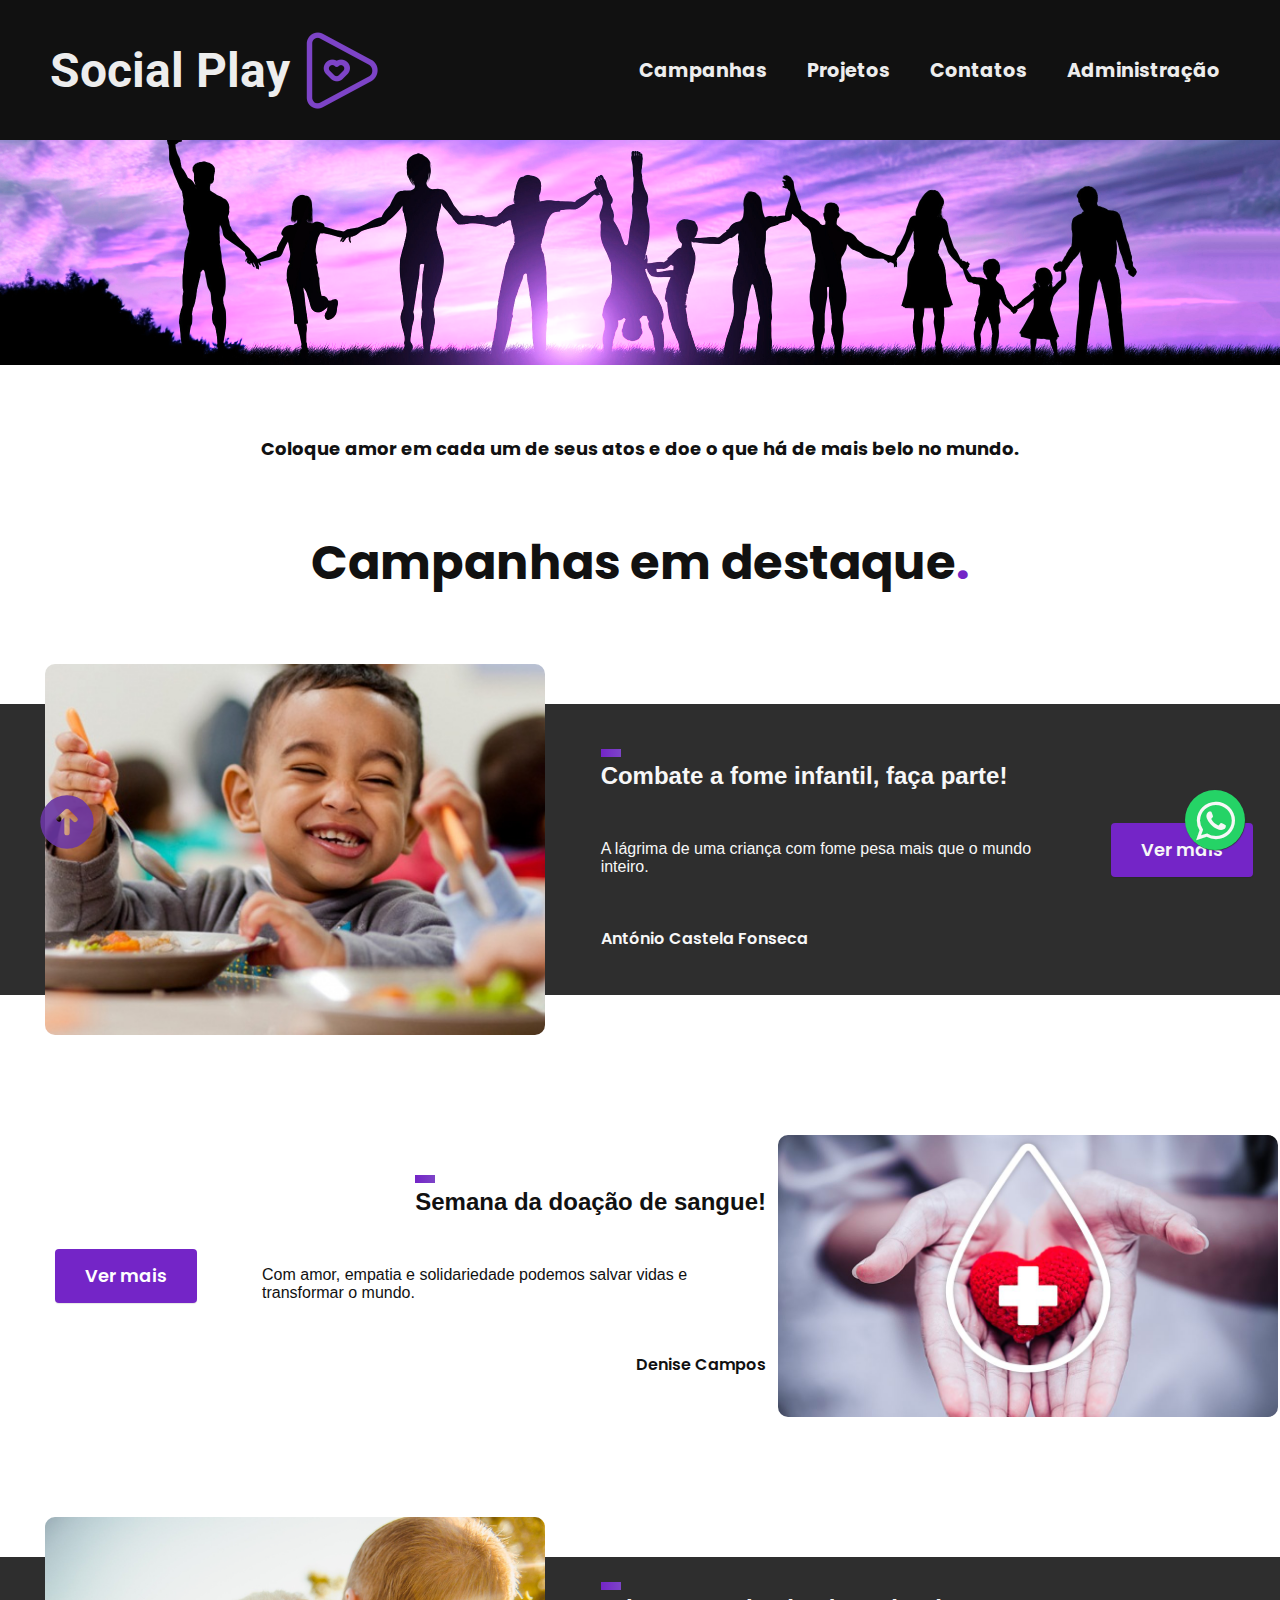
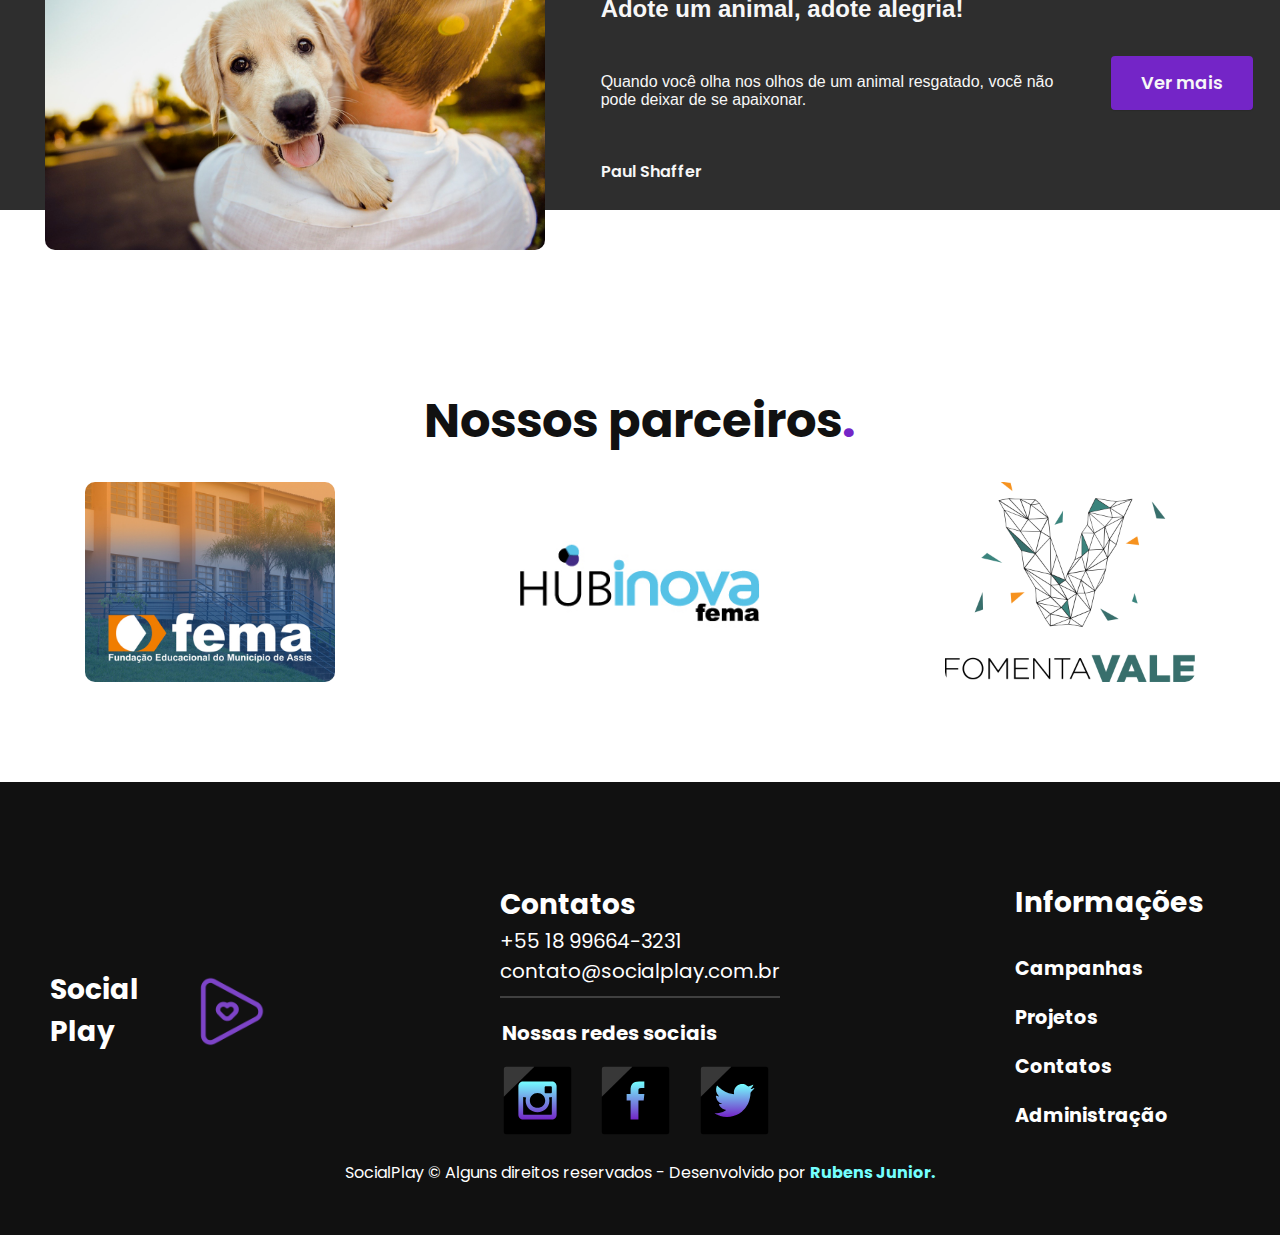
<file: index.html>
<!DOCTYPE html>
<html lang="pt-br">
<head>
    <meta charset="UTF-8">
    <meta http-equiv="X-UA-Compatible" content="IE=edge">
    <meta name="viewport" content="width=device-width, initial-scale=1.0">
    <meta name="description" content="Ajudar ao próximo será sempre a nossa prioridade - Campanha Social - Seja Social Play">
    <link rel="preconnect" href="https://fonts.googleapis.com">
    <link rel="preconnect" href="https://fonts.gstatic.com" crossorigin>
    <link href="https://fonts.googleapis.com/css2?family=Poppins:wght@400;600&family=Roboto:wght@400;500&display=swap" rel="stylesheet">
    <link rel="icon" href="./imagens/imagens-geral/logo-icon.ico" type="image/x-icon">
    <link rel="stylesheet" href="https://cdnjs.cloudflare.com/ajax/libs/font-awesome/4.5.0/css/font-awesome.min.css"/>
    <link rel="stylesheet" href="./css/style.css">
    <title>SocialPlay | Home</title>
</head>
<body id="home-page">
    <header class="cabecalho">
        <div class="container">
            <a href="./index.html"><div class="logo">
                <h1>Social Play</h1>
                <img src="./imagens/imagens-geral/logo-icon.png" alt="logo-social-play">
            </div></a>
            <div id="menu-header" class="menu-header">
                <nav class="menu-1">
                    <ul class="lista-menu">
                        <li><a href="./paginas/campanhas.html">Campanhas</a></li>
                        <li><a href="./paginas/projetos.html">Projetos</a></li>
                        <li><a href="./paginas/contatos.html">Contatos</a></li>
                        <li><a href="./paginas/admin.html">Administração</a></li>
                    </ul>
                </nav>
            </div>
            <button id="btn-mobile">
                <span id="hamburguer" class="hamburguer"></span>
            </button>
        </div>
    </header>
    <main>
        <div class="caixa-corpo">
        <div class="img-capa">
            <img class="capa-larga" src="./imagens/imagens-geral/capa-principal.png" alt="capa-pessoas-larga">
            <img class="capa-curta" src="./imagens/imagens-geral/pessoas.jpeg" alt="capa-pessoas-curta">
        </div>
        </div>
            <section class="container-all">
                <h4 class="frase-topo">Coloque amor em cada um de seus atos e doe o que há de mais belo no mundo.</h4>
            </section>
            <div class="container">
                <h1 class="titulo centro">Campanhas em destaque<span class="cor-p4">.</span></h1>
            </div>
                <div class="conteudos-1">
                    <div class="container-all">
                        <div class="first-conteudo">
                            <img src="./imagens/imagens-geral/combate_fome.jpg" alt="crianca-comida">
                            <div>
                                <h3>Combate a fome infantil, faça parte!</h3>
                                <p>A lágrima de uma criança com fome pesa mais que o mundo inteiro.</p>
                                <span class="frase-autor">António Castela Fonseca</span>
                            </div>
                            <div class="botao ver-mais">
                                <a href="./eventos/fome-infantil.html">Ver mais</a>
                            </div>
                        </div>
                    </div>
                </div>
                <div class="desktop-cont2">
                    <div class="conteudos-2">
                        <div class="container-all">
                            <div class="second-conteudo">
                                <div class="botao ver-mais">
                                    <a class="cor-0" href="./eventos/semana-doa-sangue.html">Ver mais</a>
                                </div>
                                <div>
                                    <h3>Semana da doação de sangue!</h3>
                                    <p>Com amor, empatia e solidariedade podemos salvar vidas e transformar o mundo.</p>
                                    <span class="frase-autor">Denise Campos</span>
                                </div>
                                <div>
                                    <img src="./imagens/imagens-geral/sangue-doar.jpg" alt="doar sangue">
                                </div>
                            </div>
                        </div>
                    </div>
                </div>
                <div class="mobile-cont2">
                    <div class="conteudos-2">
                        <div class="container-all">
                            <div class="second-conteudo">
                                <div>
                                    <img src="./imagens/imagens-geral/sangue-doar.jpg" alt="doar sangue">
                                </div>
                                <div>
                                    <h3>Semana da doação de sangue!</h3>
                                    <p>Com amor, empatia e solidariedade podemos salvar vidas e transformar o mundo.</p>
                                    <span class="frase-autor">Denise Campos</span>
                                </div>
                                <div class="botao ver-mais">
                                    <a class="cor-0" href="./eventos/semana-doa-sangue.html">Ver mais</a>
                                </div>
                            </div>
                        </div>
                    </div>
                </div>
                <div class="conteudos-3">
                    <div class="container-all">
                        <div class="third-conteudo">
                            <img src="./imagens/imagens-geral/adocao-de-cachorro-capa.png" alt="crianca-comida">
                            <div>
                                <h3>Adote um animal, adote alegria!</h3>
                                <p>Quando você olha nos olhos de um animal resgatado, vocẽ não pode deixar de se apaixonar.</p>
                                <span class="frase-autor">Paul Shaffer</span>
                            </div>
                            <div class="botao ver-mais">
                                <a href="./eventos/adote-animal.html">Ver mais</a>
                            </div>
                        </div>
                    </div>
                </div>
        <div class="container espaco">      
            <h1 class="titulo centro">Nossos parceiros<span class="cor-p4">.</span></h1>
        </div> 
        <div class="parceiros container">
            <a href="https://fema.edu.br/" target="_blank"><img src="./imagens/imagens-geral/fema-imesa.jpg" alt=""></a>
            <a href="https://www.hubfema.com.br/" target="_blank"><img src="./imagens/imagens-geral/FEMAHUBsite.jpg" alt=""></a>
            <a href="https://www.fomentavale.com.br" target="_blank"><img src="./imagens/imagens-geral/logo-vale.png" alt=""></a>
        </div>
    </main>
    <footer class="rodape">
        <div class="footer-container container">
            <div class="logo-rodape">
                <h3>Social Play</h3>
                <img src="./imagens/imagens-geral/logo-icon.png" alt="SocialPlay Logo">
            </div>
            <div class="contatos">
                <ul>
                    <h2>Contatos</h3>
                    <li>
                        <p><a href="tel:+5518996643231">+55 18 99664-3231</a></p>
                        <p><a href="mailto:contato@socialplay.com.br">contato@socialplay.com.br</a></p>
                    </li>
                    <li>
                        <div class="redes-sociais">
                            <div class="sociais-imagens">
                                <h3>Nossas redes sociais</h3>
                                <a href="#" target="_blank"><img src="./imagens/icones/instagram-icon.svg" alt=""></a>
                                <a href="#" target="_blank"><img src="./imagens/icones/facebook-icon.svg" alt=""></a>
                                <a href="#" target="_blank"><img src="./imagens/icones/twitter-icon.svg" alt=""></a>
                            </div>
                        </div>
                    </li>
                </ul>
            </div>
            <div class="informacoes">
                <h2>Informações</h2>
                <div id="" class="">
                    <nav class="">
                        <ul class="menu-footer">
                            <li><a href="./paginas/campanhas.html">Campanhas</a></li>
                            <li><a href="./paginas/projetos.html">Projetos</a></li>
                            <li><a href="./paginas/contatos.html">Contatos</a></li>
                            <li><a href="./paginas/admin.html">Administração</a></li>
                        </ul>
                    </nav>
                </div>
            </div>
        </div>
        <div class="final">
            <p>SocialPlay © Alguns direitos reservados - Desenvolvido por <a href="https://www.linkedin.com/in/rubens-da-cunha-junior/" target="_blank"><span class="cor-p6" style="font-weight: 700;">Rubens Junior.</span></a> </p>
        </div>
    </footer>
    <a class="btn-wpp" href="https://web.whatsapp.com/send?phone=55996643231" target="_blank">
        <i class="fa fa-whatsapp"></i>
    </a>
    <a class="btn-topo" href="#home-page"></a>
    <script src="./js/script.js"></script>
</body>
</html>
</file>
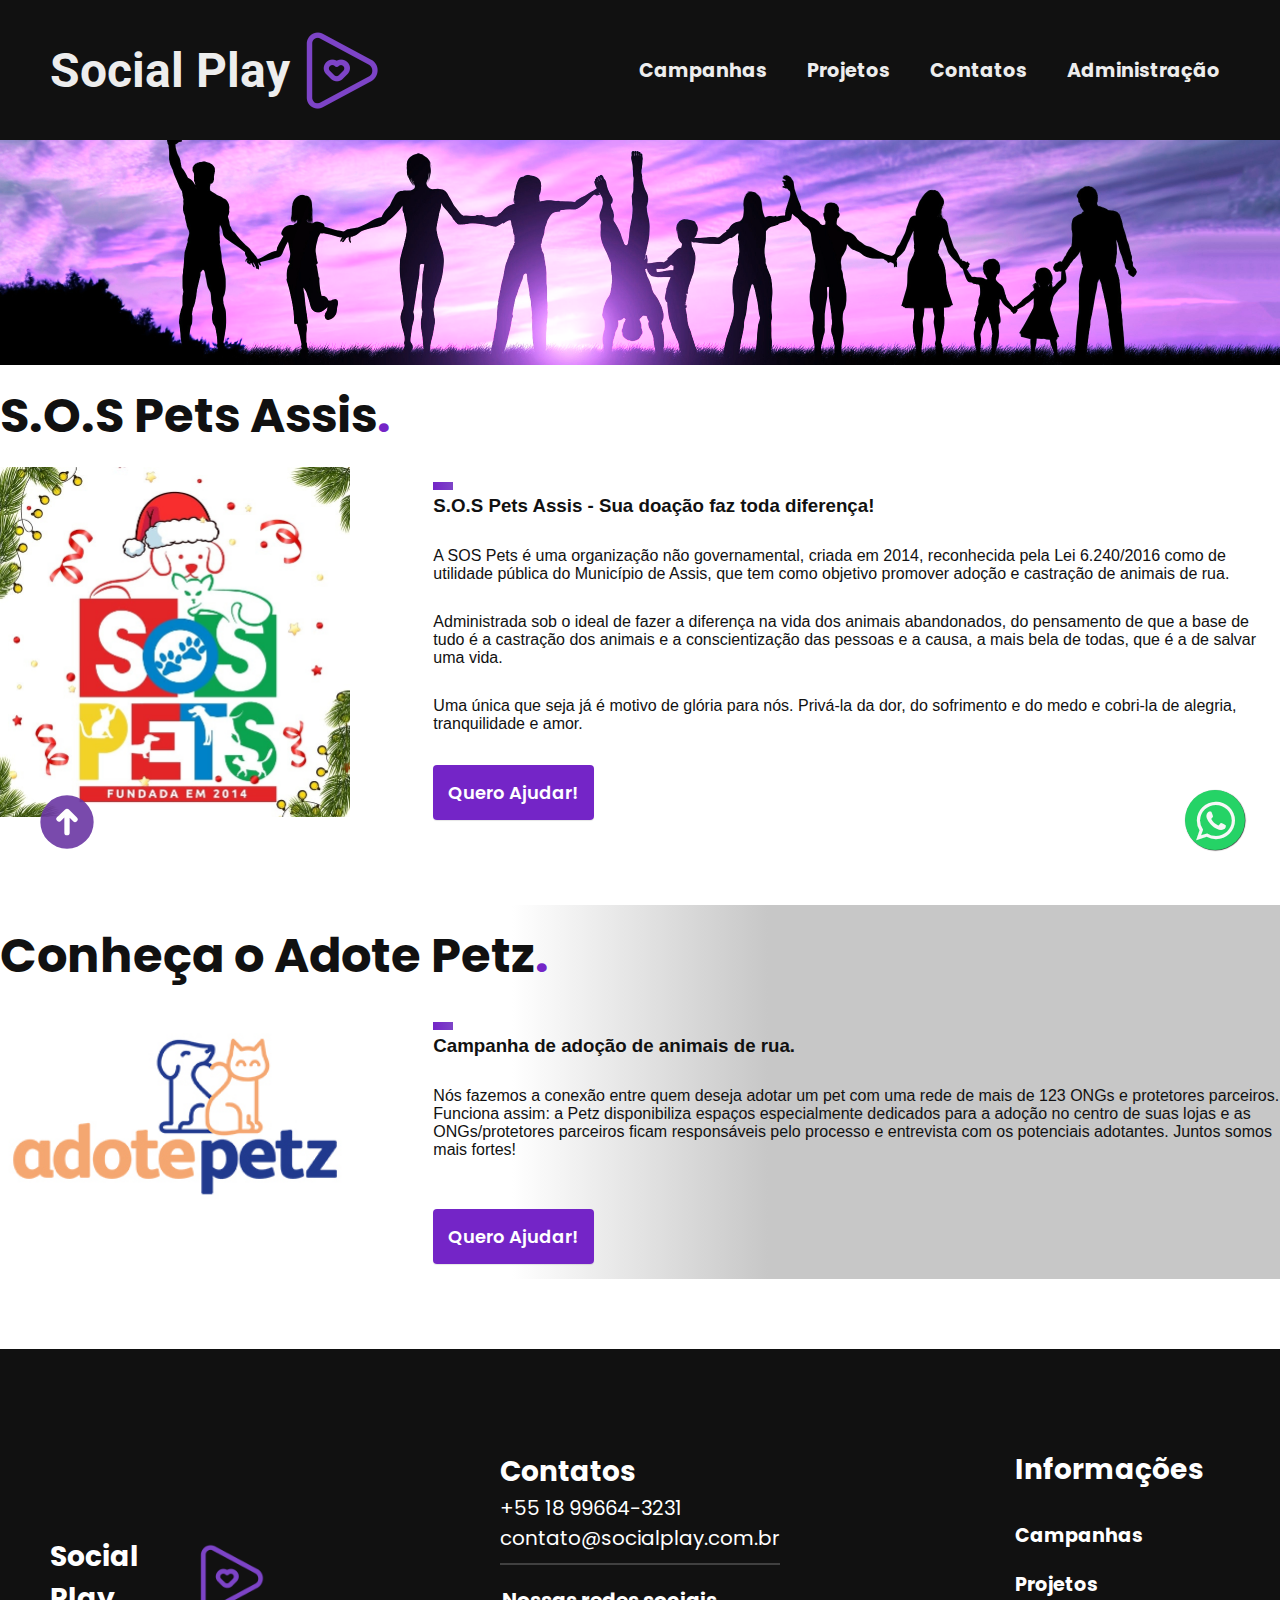
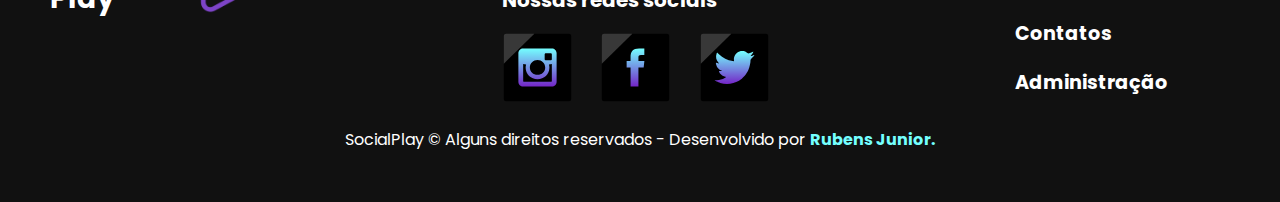
<file: adote-animal.html>
<!DOCTYPE html>
<html lang="pt-br">
<head>
    <meta charset="UTF-8">
    <meta http-equiv="X-UA-Compatible" content="IE=edge">
    <meta name="viewport" content="width=device-width, initial-scale=1.0">
    <meta name="description" content="Adote um animal - Seja Social Play">
    <link rel="preconnect" href="https://fonts.googleapis.com">
    <link rel="preconnect" href="https://fonts.gstatic.com" crossorigin>
    <link href="https://fonts.googleapis.com/css2?family=Poppins:wght@400;600&family=Roboto:wght@400;500&display=swap" rel="stylesheet">
    <link rel="icon" href="imagens/imagens-geral/logo-icon.ico" type="image/x-icon">
    <link rel="stylesheet" href="https://cdnjs.cloudflare.com/ajax/libs/font-awesome/4.5.0/css/font-awesome.min.css"/>
    <link rel="stylesheet" href="./css/style.css">
    <title>SocialPlay | Pets</title>
</head>
<body id="home-page">
    <header class="cabecalho">
        <div class="container">
            <a href="index.html"><div class="logo">
                <h1>Social Play</h1>
                <img src="imagens/imagens-geral/logo-icon.png" alt="logo-social-play">
            </div></a>
            <div id="menu-header" class="menu-header">
                <nav class="menu-1">
                    <ul class="lista-menu">
                        <li><a href="#">Campanhas</a></li>
                        <li><a href="#">Projetos</a></li>
                        <li><a href="#">Contatos</a></li>
                        <li><a href="#">Administração</a></li>
                    </ul>
                </nav>
            </div>
            <button id="btn-mobile">
                <span id="hamburguer" class="hamburguer"></span>
            </button>
        </div>
    </header>
    <main>
        <div class="caixa-corpo">
        <div class="img-capa">
            <img class="capa-larga" src="imagens/imagens-geral/capa-principal.png" alt="capa-pessoas-larga">
            <img class="capa-curta" src="imagens/imagens-geral/pessoas.jpeg" alt="capa-pessoas-curta">
        </div>
        </div>
        <div class="animal-1">
            <div class="container">
                <h1 class="titulo">S.O.S Pets Assis<span class="cor-p4">.</span></h1>
                <div class="caixa-animal">
                    <img src="imagens/imagens-geral/sos-pets.jpg" alt="">
                    <div class="descricao-animal">
                        <h3>S.O.S Pets Assis - Sua doação faz toda diferença!</h3>
                        <p>A SOS Pets é uma organização não governamental, criada em 2014, reconhecida pela Lei 6.240/2016 como de utilidade pública do Município de Assis, que tem como objetivo promover adoção e castração de animais de rua.</p>
                        <p>Administrada sob o ideal de fazer a diferença na vida dos animais abandonados, do pensamento de que a base de tudo é a castração dos animais e a conscientização das pessoas e a causa, a mais bela de todas, que é a de salvar uma vida.</p>
                        <p>Uma única que seja já é motivo de glória para nós. Privá-la da dor, do sofrimento e do medo e cobri-la de alegria, tranquilidade e amor.<br><br></p>
                        <a class="botao cor-0" href="https://www.sospetsassis.org/" target="_blank">Quero Ajudar!</a>
                        </p>

                    </div>
                </div>
            </div>
        </div>
        <div class="animal-2">
            <div class="container">
                <h1 class="titulo">Conheça o Adote Petz<span class="cor-p4">.</span></h1>
                <div class="caixa-animal">
                    <img src="imagens/imagens-geral/Adote_um_Petz_Logo_320x200.jpg" alt="">
                    <div class="descricao-animal">
                        <h3>Campanha de adoção de animais de rua.</h3>
                        <p>Nós fazemos a conexão entre quem deseja adotar um pet com uma rede de mais de 123 ONGs e protetores parceiros. Funciona assim: a Petz disponibiliza espaços especialmente dedicados para a adoção no centro de suas lojas e as ONGs/protetores parceiros ficam responsáveis pelo processo e entrevista com os potenciais adotantes. Juntos somos mais fortes!
                        </p>
                        <br><br>
                        <a class="botao cor-0" href="https://www.adotepetz.com.br/quero-adotar" target="_blank">Quero Ajudar!</a>
                        </p>
                    </div>
                </div>
            </div>
        </div>
    </main>
    <footer class="rodape">
        <div class="footer-container container">
            <div class="logo-rodape">
                <h3>Social Play</h3>
                <img src="imagens/imagens-geral/logo-icon.png" alt="SocialPlay Logo">
            </div>
            <div class="contatos">
                <ul>
                    <h2>Contatos</h3>
                    <li>
                        <p><a href="tel:+5518996643231">+55 18 99664-3231</a></p>
                        <p><a href="mailto:contato@socialplay.com.br">contato@socialplay.com.br</a></p>
                    </li>
                    <li>
                        <div class="redes-sociais">
                            <div class="sociais-imagens">
                                <h3>Nossas redes sociais</h3>
                                <a href="#" target="_blank"><img src="imagens/icones/instagram-icon.svg" alt=""></a>
                                <a href="#" target="_blank"><img src="imagens/icones/facebook-icon.svg" alt=""></a>
                                <a href="#" target="_blank"><img src="imagens/icones/twitter-icon.svg" alt=""></a>
                            </div>
                        </div>
                    </li>
                </ul>
            </div>
            <div class="informacoes">
                <h2>Informações</h2>
                <div id="" class="">
                    <nav class="">
                        <ul class="menu-footer">
                            <li><a href="#">Campanhas</a></li>
                            <li><a href="#">Projetos</a></li>
                            <li><a href="#">Contatos</a></li>
                            <li><a href="#">Administração</a></li>
                        </ul>
                    </nav>
                </div>
            </div>
        </div>
        <div class="final">
            <p>SocialPlay © Alguns direitos reservados - Desenvolvido por <a href="https://www.linkedin.com/in/rubens-da-cunha-junior/" target="_blank"><span class="cor-p6" style="font-weight: 700;">Rubens Junior.</span></a> </p>
        </div>
    </footer>
    <a class="btn-wpp" href="https://web.whatsapp.com/send?phone=55996643231" target="_blank">
        <i class="fa fa-whatsapp"></i>
    </a>
    <a class="btn-topo" href="#home-page"></a>
    <script src="js/script.js"></script>
</body>
</html>
</file>
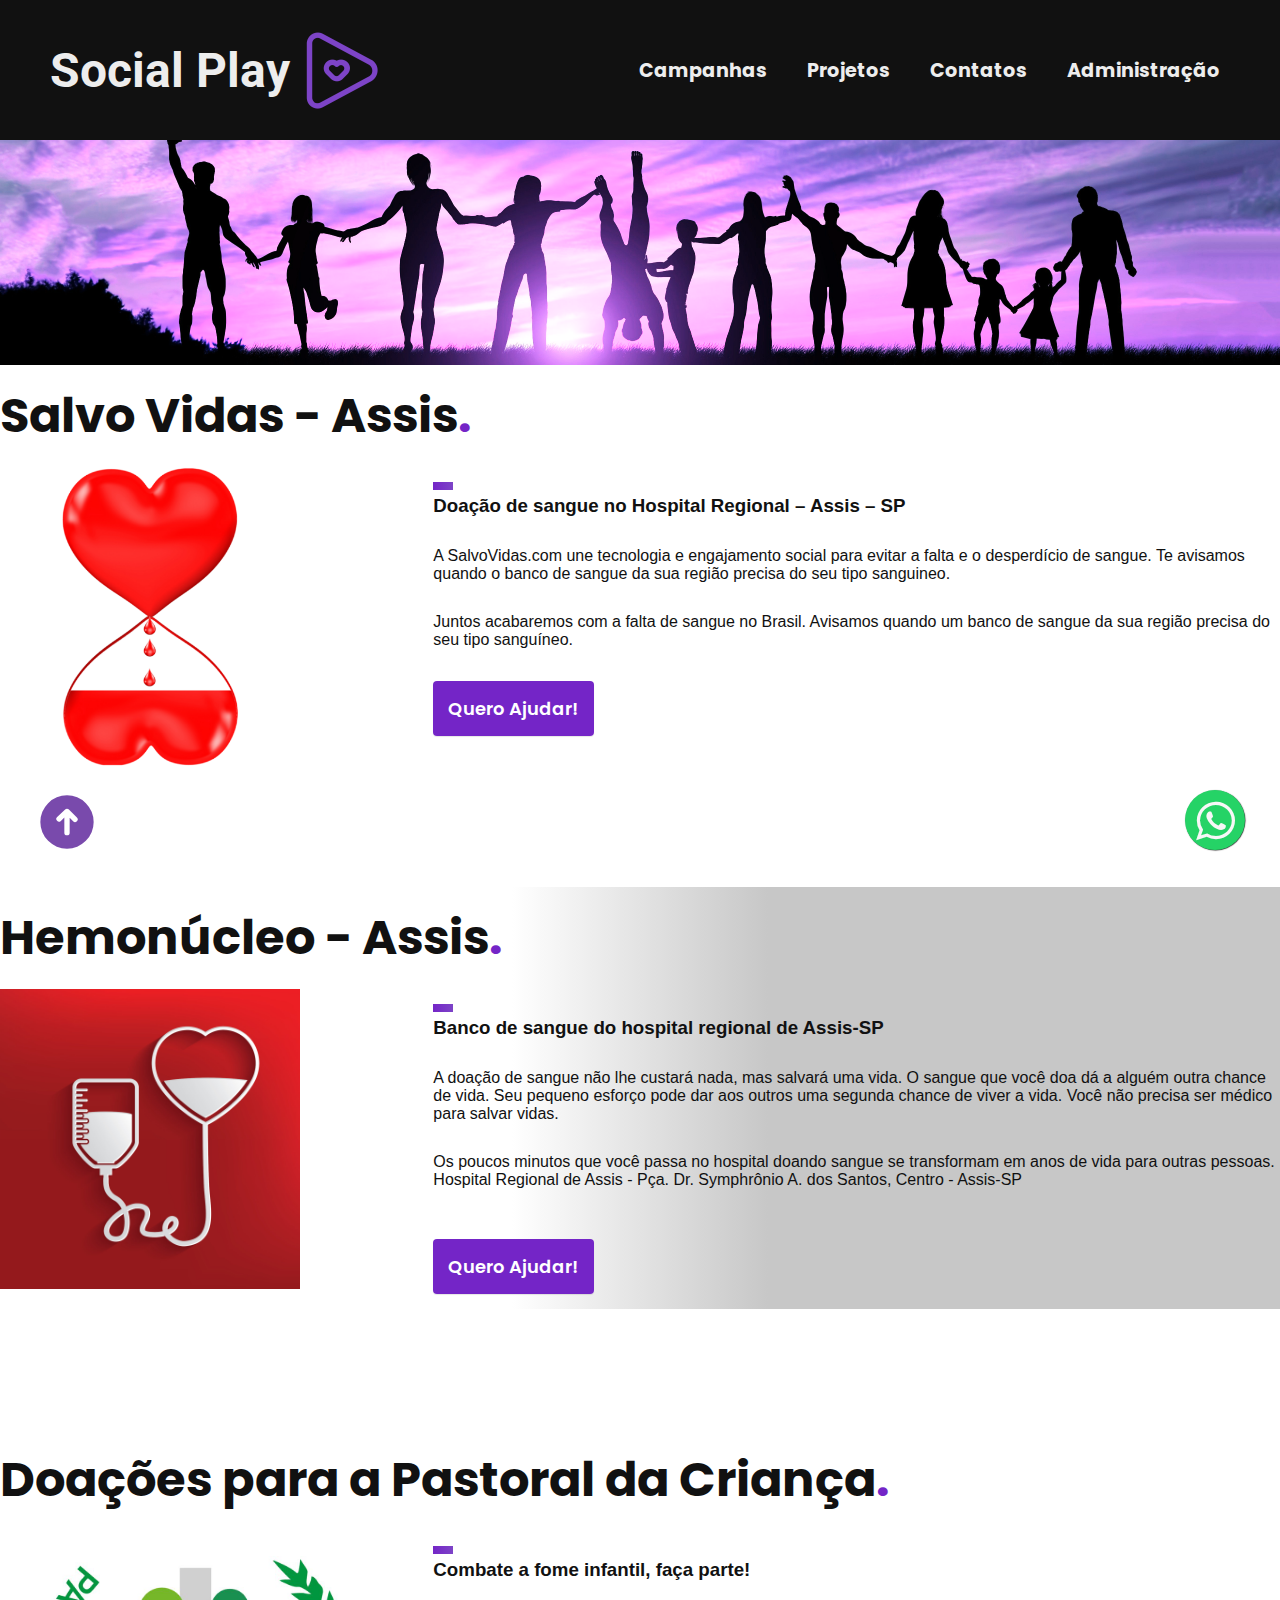
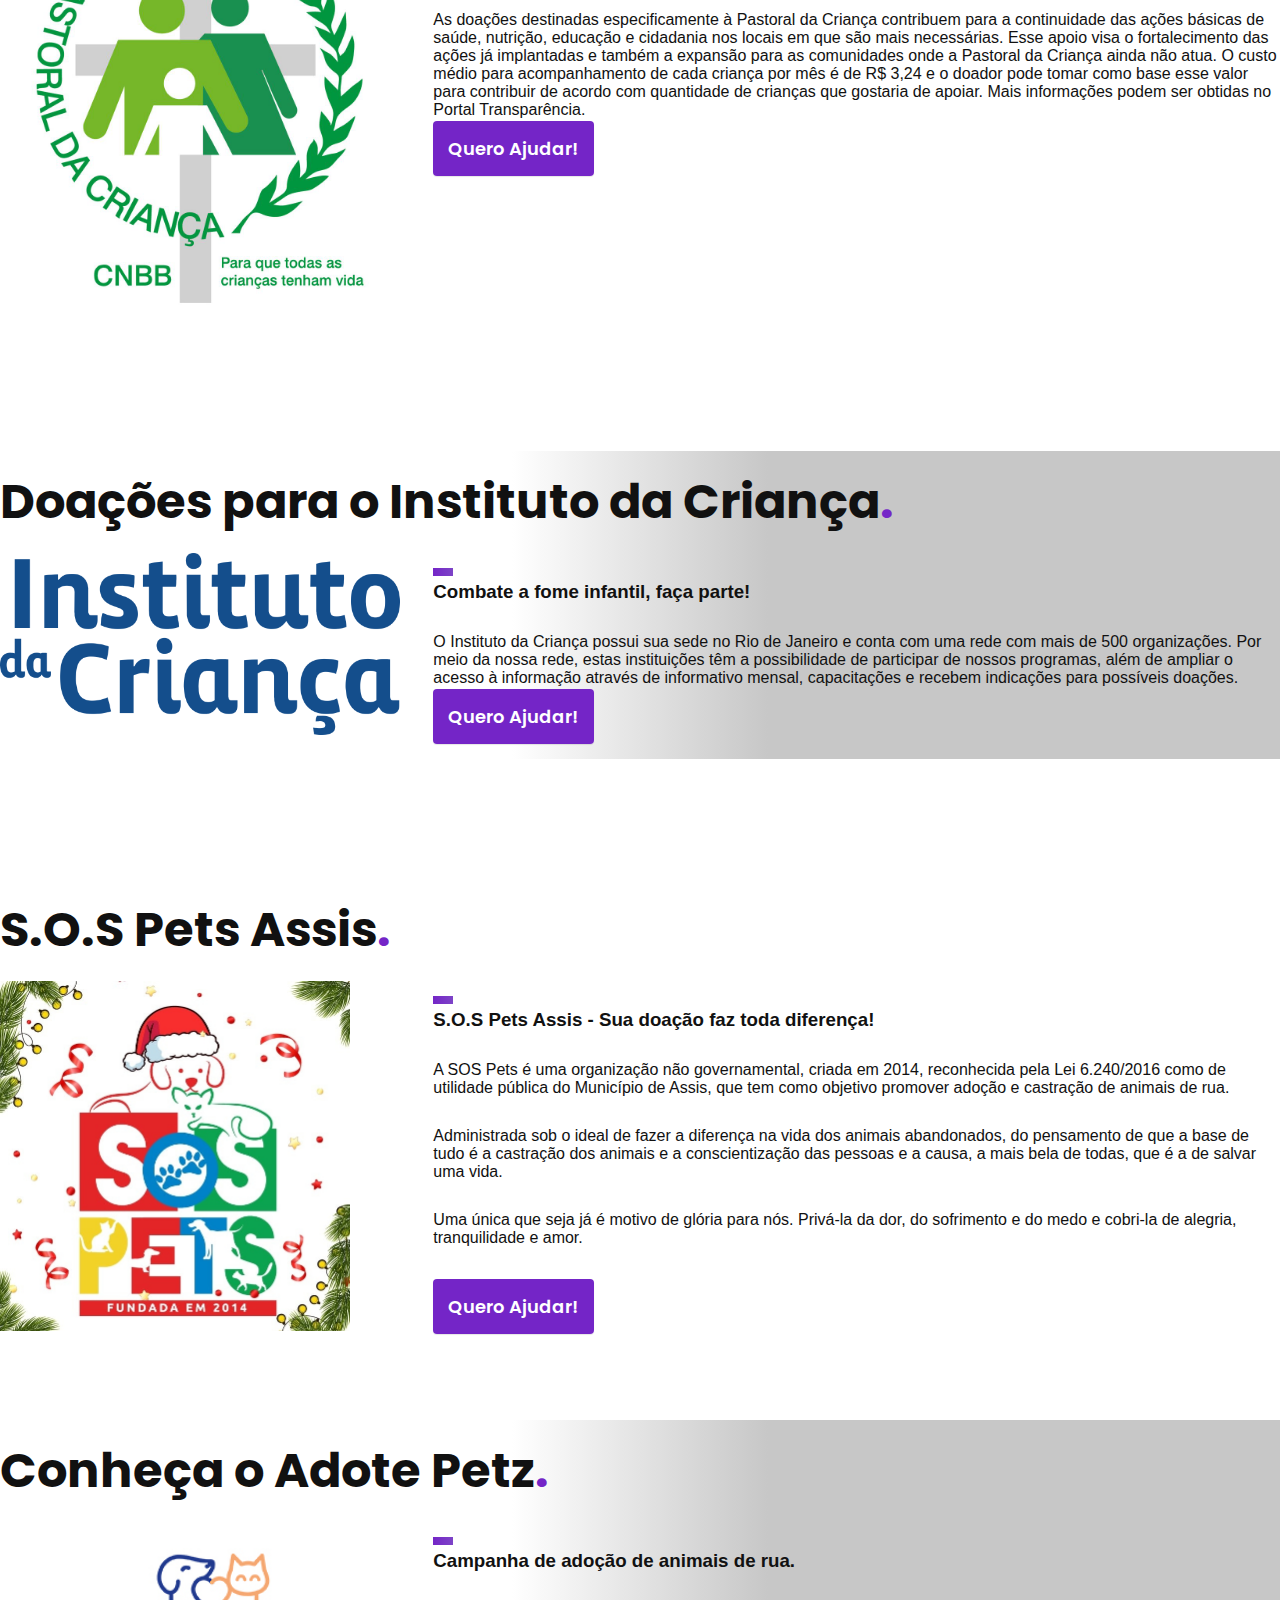
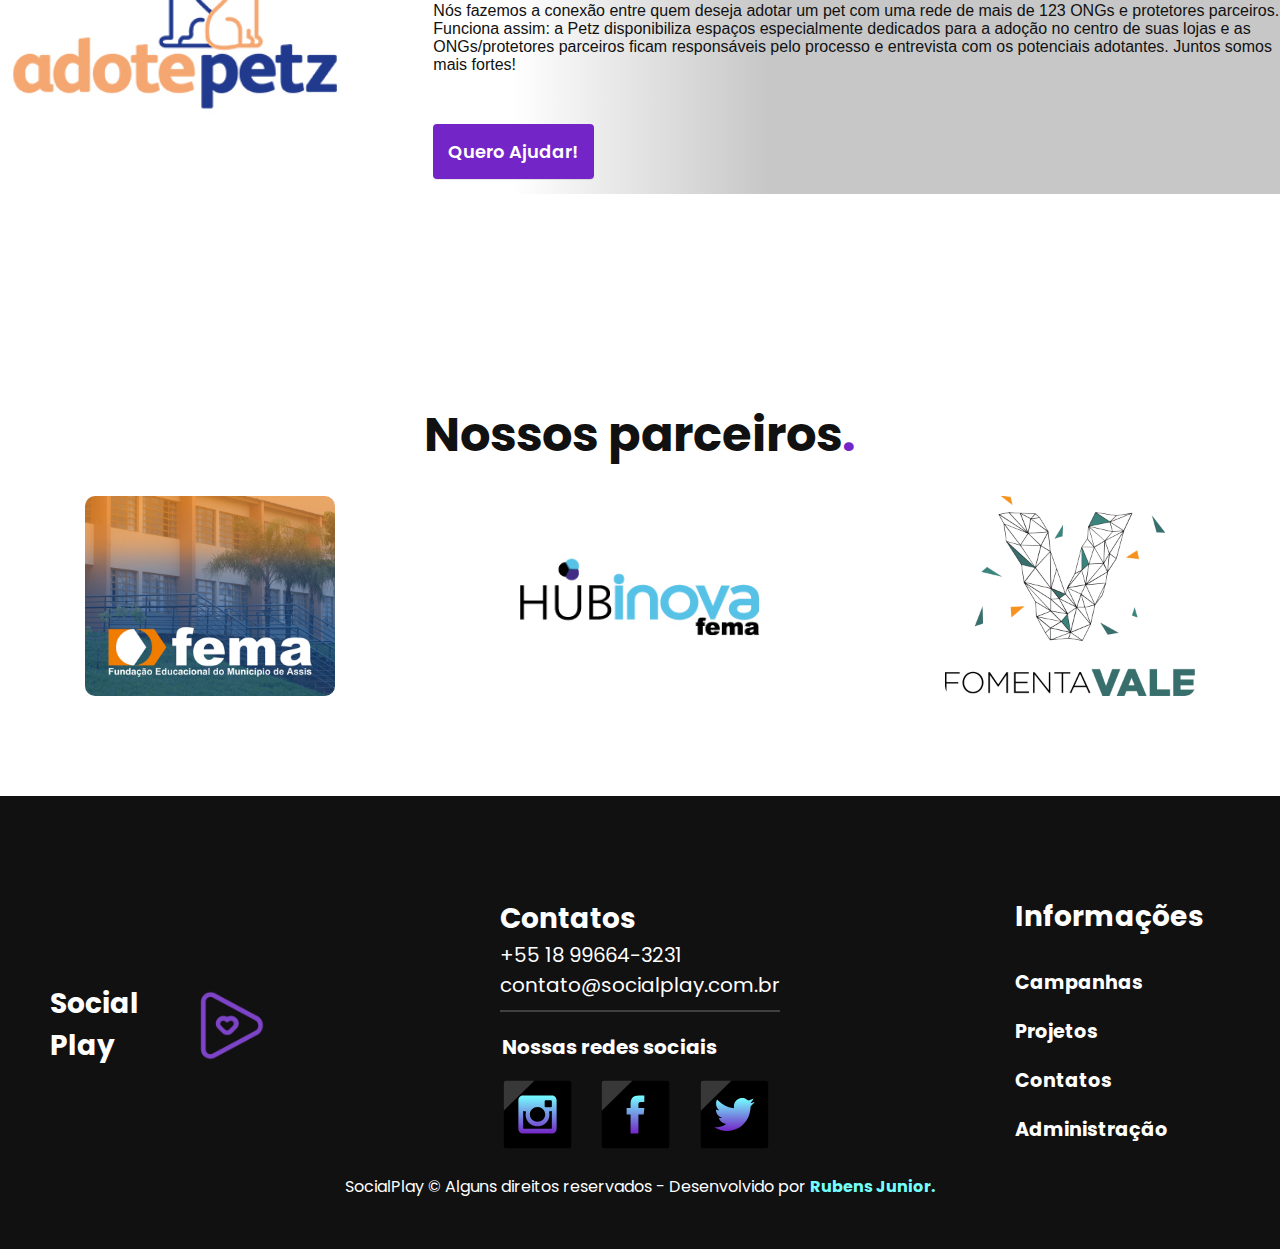
<file: campanhas.html>
<!DOCTYPE html>
<html lang="pt-br">
<head>
    <meta charset="UTF-8">
    <meta http-equiv="X-UA-Compatible" content="IE=edge">
    <meta name="viewport" content="width=device-width, initial-scale=1.0">
    <meta name="description" content="Adote um animal - Seja Social Play">
    <link rel="preconnect" href="https://fonts.googleapis.com">
    <link rel="preconnect" href="https://fonts.gstatic.com" crossorigin>
    <link href="https://fonts.googleapis.com/css2?family=Poppins:wght@400;600&family=Roboto:wght@400;500&display=swap" rel="stylesheet">
    <link rel="icon" href="imagens/imagens-geral/logo-icon.ico" type="image/x-icon">
    <link rel="stylesheet" href="https://cdnjs.cloudflare.com/ajax/libs/font-awesome/4.5.0/css/font-awesome.min.css"/>
    <link rel="stylesheet" href="./css/style.css">
    <title>SocialPlay | Campanhas</title>
</head>
<body id="home-page">
    <header class="cabecalho">
        <div class="container">
            <a href="index.html"><div class="logo">
                <h1>Social Play</h1>
                <img src="imagens/imagens-geral/logo-icon.png" alt="logo-social-play">
            </div></a>
            <div id="menu-header" class="menu-header">
                <nav class="menu-1">
                    <ul class="lista-menu">
                        <li><a href="#">Campanhas</a></li>
                        <li><a href="#">Projetos</a></li>
                        <li><a href="#">Contatos</a></li>
                        <li><a href="#">Administração</a></li>
                    </ul>
                </nav>
            </div>
            <button id="btn-mobile">
                <span id="hamburguer" class="hamburguer"></span>
            </button>
        </div>
    </header>
    <main>
        <div class="caixa-corpo">
        <div class="img-capa">
            <img class="capa-larga" src="imagens/imagens-geral/capa-principal.png" alt="capa-pessoas-larga">
            <img class="capa-curta" src="imagens/imagens-geral/pessoas.jpeg" alt="capa-pessoas-curta">
        </div>
        </div>
        <div class="sangue-1">
            <div class="container">
                <h1 class="titulo">Salvo Vidas - Assis<span class="cor-p4">.</span></h1>
                <div class="caixa-sangue">
                    <img src="imagens/imagens-geral/salvo-vidas-logo.png" alt="">
                    <div class="descricao-sangue">
                        <h3>Doação de sangue no Hospital Regional – Assis – SP</h3>
                        <p>A SalvoVidas.com une tecnologia e engajamento social para evitar a falta e o desperdício de sangue. Te avisamos quando o banco de sangue da sua região precisa do seu tipo sanguineo. <p>Juntos acabaremos com a falta de sangue no Brasil. Avisamos quando um banco de sangue da sua região precisa do seu tipo sanguíneo.<br><br></p>
                        <a class="botao cor-0" href="https://salvovidas.com/doacao-de-sangue-no-hospital-regional-assis-sp/" target="_blank">Quero Ajudar!</a>
                        </p>

                    </div>
                </div>
            </div>
        </div>
        <div class="sangue-2">
            <div class="container">
                <h1 class="titulo">Hemonúcleo - Assis<span class="cor-p4">.</span></h1>
                <div class="caixa-sangue">
                    <img src="imagens/imagens-geral/foto-doação-de-sangue.jpg" alt="">
                    <div class="descricao-sangue">
                        <h3>Banco de sangue do hospital regional de Assis-SP</h3>
                        <p>A doação de sangue não lhe custará nada, mas salvará uma vida. O sangue que você doa dá a alguém outra chance de vida. Seu pequeno esforço pode dar aos outros uma segunda chance de viver a vida. Você não precisa ser médico para salvar vidas.
                        <p>Os poucos minutos que você passa no hospital doando sangue se transformam em anos de vida para outras pessoas.<br>
                        Hospital Regional de Assis - Pça. Dr. Symphrônio A. dos Santos, Centro - Assis-SP 
                        </p>
                        <br><br>
                        <a class="botao cor-0" href="http://hospitalregionaldeassis.com.br/bancosangue/para_doar.html" target="_blank">Quero Ajudar!</a>
                        </p>
                    </div>
                </div>
            </div>
        </div>
        <div class="crianca-1">
            <div class="container">
                <h1 class="titulo">Doações para a Pastoral da Criança<span class="cor-p4">.</span></h1>
                <div class="caixa-crianca">
                    <img src="imagens/imagens-geral/logo_pastoral_da_crianca.jpg" alt="">
                    <div class="descricao-pastoral">
                        <h3>Combate a fome infantil, faça parte!</h3>
                        <p>As doações destinadas especificamente à Pastoral da Criança contribuem para a continuidade das ações básicas de saúde, nutrição, educação e cidadania nos locais em que são mais necessárias. Esse apoio visa o fortalecimento das ações já implantadas e também a expansão para as comunidades onde a Pastoral da Criança ainda não atua. O custo médio para acompanhamento de cada criança por mês é de R$ 3,24 e o doador pode tomar como base esse valor para contribuir de acordo com quantidade de crianças que gostaria de apoiar. Mais informações podem ser obtidas no Portal Transparência.<br><br>
                        <a class="botao cor-0" href="https://www.pastoraldacrianca.org.br/doar" target="_blank">Quero Ajudar!</a>
                        </p>
                    </div>
                </div>
            </div>
        </div>
        <div class="crianca-2">
            <div class="container">
                <h1 class="titulo">Doações para o Instituto da Criança<span class="cor-p4">.</span></h1>
                <div class="caixa-crianca">
                    <img src="imagens/imagens-geral/LOGO-IC-NOMINAL-AZUL.png" alt="">
                    <div class="descricao-pastoral">
                        <h3>Combate a fome infantil, faça parte!</h3>
                        <p>O Instituto da Criança possui sua sede no Rio de Janeiro e conta com uma rede com mais de 500 organizações. Por meio da nossa rede, estas instituições têm a possibilidade de participar de nossos programas, além de ampliar o acesso à informação através de informativo mensal, capacitações e recebem indicações para possíveis doações.
                        <br><br>
                        <a class="botao cor-0" href="https://www.institutodacrianca.org.br" target="_blank">Quero Ajudar!</a>
                        </p>
                    </div>
                </div>
            </div>
        </div>
        <div class="animal-1">
            <div class="container">
                <h1 class="titulo">S.O.S Pets Assis<span class="cor-p4">.</span></h1>
                <div class="caixa-animal">
                    <img src="imagens/imagens-geral/sos-pets.jpg" alt="">
                    <div class="descricao-animal">
                        <h3>S.O.S Pets Assis - Sua doação faz toda diferença!</h3>
                        <p>A SOS Pets é uma organização não governamental, criada em 2014, reconhecida pela Lei 6.240/2016 como de utilidade pública do Município de Assis, que tem como objetivo promover adoção e castração de animais de rua.</p>
                        <p>Administrada sob o ideal de fazer a diferença na vida dos animais abandonados, do pensamento de que a base de tudo é a castração dos animais e a conscientização das pessoas e a causa, a mais bela de todas, que é a de salvar uma vida.</p>
                        <p>Uma única que seja já é motivo de glória para nós. Privá-la da dor, do sofrimento e do medo e cobri-la de alegria, tranquilidade e amor.<br><br></p>
                        <a class="botao cor-0" href="https://www.sospetsassis.org/" target="_blank">Quero Ajudar!</a>
                        </p>

                    </div>
                </div>
            </div>
        </div>
        <div class="animal-2">
            <div class="container">
                <h1 class="titulo">Conheça o Adote Petz<span class="cor-p4">.</span></h1>
                <div class="caixa-animal">
                    <img src="imagens/imagens-geral/Adote_um_Petz_Logo_320x200.jpg" alt="">
                    <div class="descricao-animal">
                        <h3>Campanha de adoção de animais de rua.</h3>
                        <p>Nós fazemos a conexão entre quem deseja adotar um pet com uma rede de mais de 123 ONGs e protetores parceiros. Funciona assim: a Petz disponibiliza espaços especialmente dedicados para a adoção no centro de suas lojas e as ONGs/protetores parceiros ficam responsáveis pelo processo e entrevista com os potenciais adotantes. Juntos somos mais fortes!
                        </p>
                        <br><br>
                        <a class="botao cor-0" href="https://www.adotepetz.com.br/quero-adotar" target="_blank">Quero Ajudar!</a>
                        </p>
                    </div>
                </div>
            </div>
        </div>
        <div class="container espaco">      
            <h1 class="titulo centro">Nossos parceiros<span class="cor-p4">.</span></h1>
        </div> 
        <div class="parceiros container">
            <a href="https://fema.edu.br/" target="_blank"><img src="imagens/imagens-geral/fema-imesa.jpg" alt=""></a>
            <a href="https://www.hubfema.com.br/"><img src="imagens/imagens-geral/FEMAHUBsite.jpg" alt=""></a>
            <a href="https://www.fomentavale.com.br"><img src="imagens/imagens-geral/logo-vale.png" alt=""></a>
        </div>
    </main>
    <footer class="rodape">
        <div class="footer-container container">
            <div class="logo-rodape">
                <h3>Social Play</h3>
                <img src="imagens/imagens-geral/logo-icon.png" alt="SocialPlay Logo">
            </div>
            <div class="contatos">
                <ul>
                    <h2>Contatos</h3>
                    <li>
                        <p><a href="tel:+5518996643231">+55 18 99664-3231</a></p>
                        <p><a href="mailto:contato@socialplay.com.br">contato@socialplay.com.br</a></p>
                    </li>
                    <li>
                        <div class="redes-sociais">
                            <div class="sociais-imagens">
                                <h3>Nossas redes sociais</h3>
                                <a href="#" target="_blank"><img src="imagens/icones/instagram-icon.svg" alt=""></a>
                                <a href="#" target="_blank"><img src="imagens/icones/facebook-icon.svg" alt=""></a>
                                <a href="#" target="_blank"><img src="imagens/icones/twitter-icon.svg" alt=""></a>
                            </div>
                        </div>
                    </li>
                </ul>
            </div>
            <div class="informacoes">
                <h2>Informações</h2>
                <div id="" class="">
                    <nav class="">
                        <ul class="menu-footer">
                            <li><a href="#">Campanhas</a></li>
                            <li><a href="#">Projetos</a></li>
                            <li><a href="#">Contatos</a></li>
                            <li><a href="#">Administração</a></li>
                        </ul>
                    </nav>
                </div>
            </div>
        </div>
        <div class="final">
            <p>SocialPlay © Alguns direitos reservados - Desenvolvido por <a href="https://www.linkedin.com/in/rubens-da-cunha-junior/" target="_blank"><span class="cor-p6" style="font-weight: 700;">Rubens Junior.</span></a> </p>
        </div>
    </footer>
    <a class="btn-wpp" href="https://web.whatsapp.com/send?phone=55996643231" target="_blank">
        <i class="fa fa-whatsapp"></i>
    </a>
    <a class="btn-topo" href="#home-page"></a>
    <script src="js/script.js"></script>
</body>
</html>
</file>
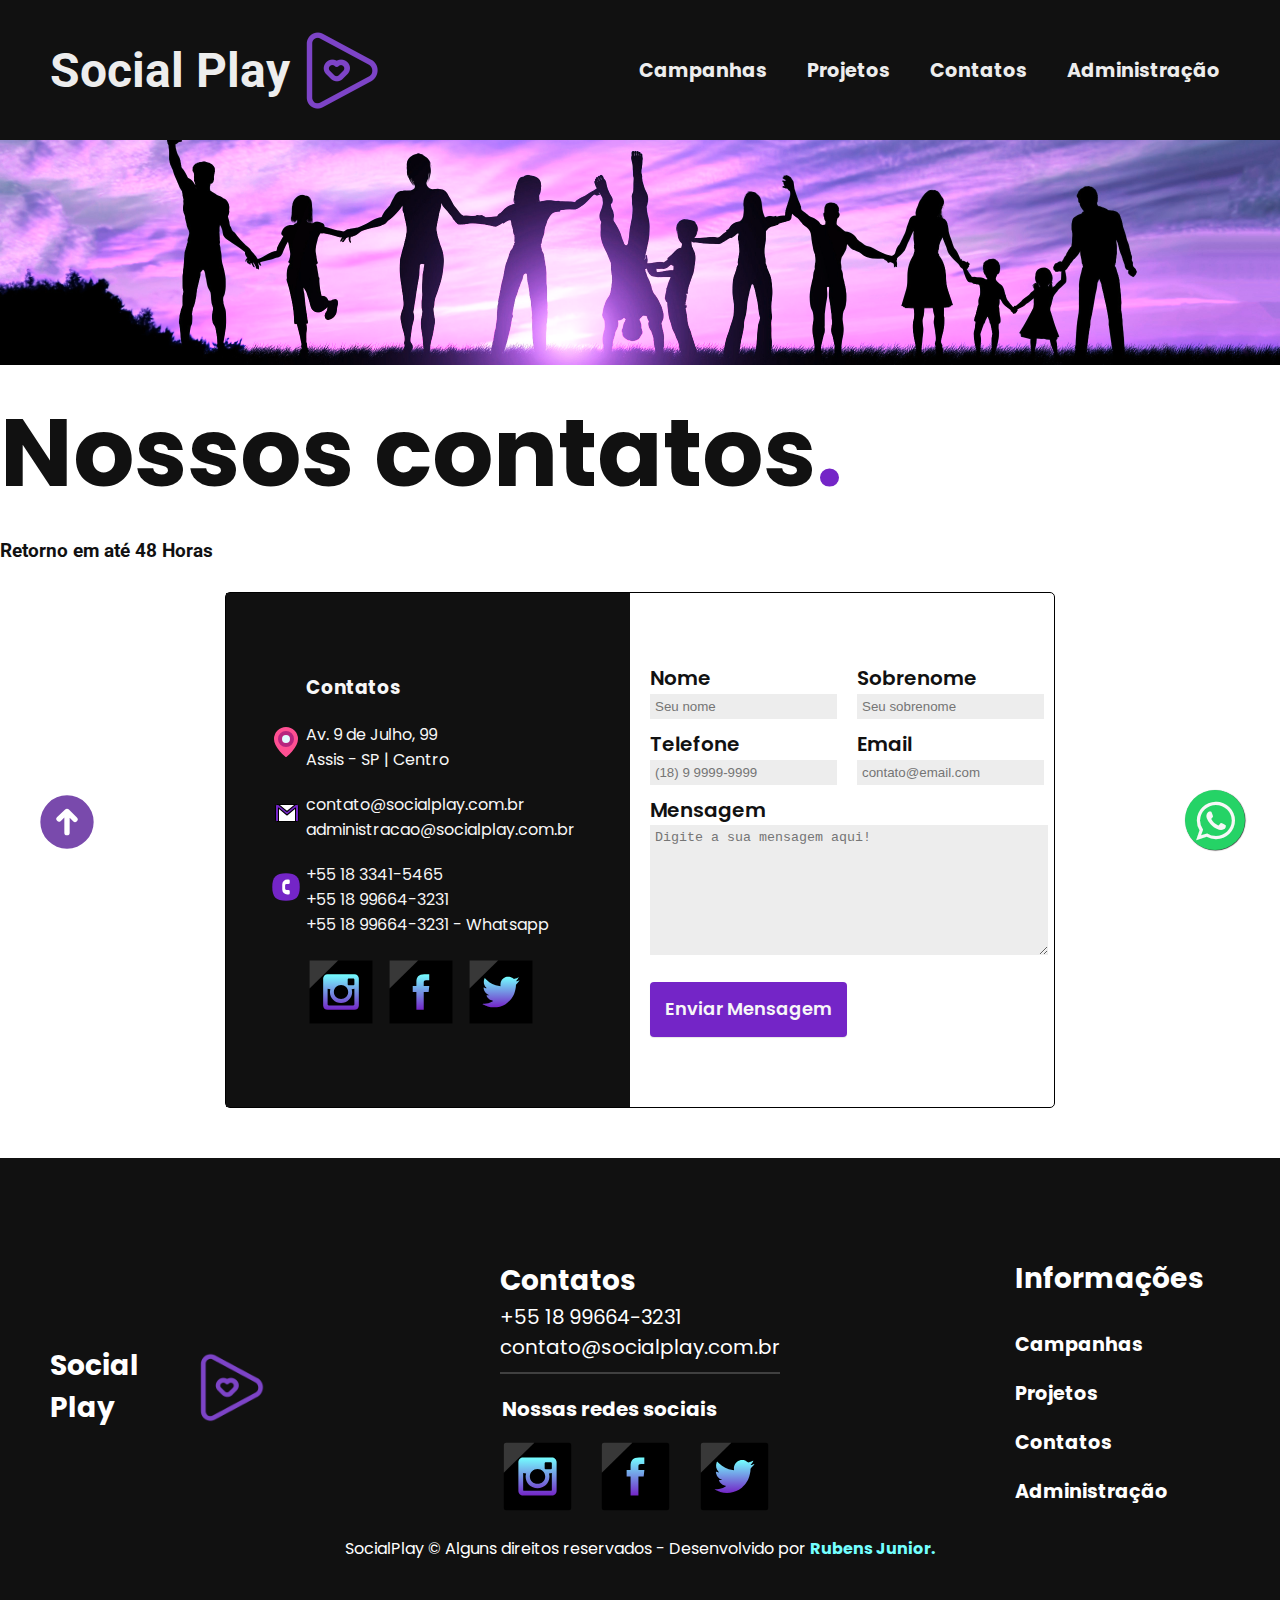
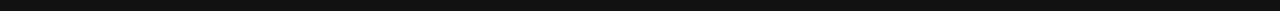
<file: contatos.html>
<!DOCTYPE html>
<html lang="pt-br">
<head>
    <meta charset="UTF-8">
    <meta http-equiv="X-UA-Compatible" content="IE=edge">
    <meta name="viewport" content="width=device-width, initial-scale=1.0">
    <meta name="description" content="Contatos - Seja Social Play">
    <link rel="preconnect" href="https://fonts.googleapis.com">
    <link rel="preconnect" href="https://fonts.gstatic.com" crossorigin>
    <link href="https://fonts.googleapis.com/css2?family=Poppins:wght@400;600&family=Roboto:wght@400;500&display=swap" rel="stylesheet">
    <link rel="icon" href="imagens/imagens-geral/logo-icon.ico" type="image/x-icon">
    <link rel="stylesheet" href="https://cdnjs.cloudflare.com/ajax/libs/font-awesome/4.5.0/css/font-awesome.min.css"/>
    <link rel="stylesheet" href="./css/style.css">
    <title>SocialPlay | Contatos</title>
</head>
<body id="home-page">
    <header class="cabecalho">
        <div class="container">
            <a href="index.html"><div class="logo">
                <h1>Social Play</h1>
                <img src="imagens/imagens-geral/logo-icon.png" alt="logo-social-play">
            </div></a>
            <div id="menu-header" class="menu-header">
                <nav class="menu-1">
                    <ul class="lista-menu">
                        <li><a href="#">Campanhas</a></li>
                        <li><a href="#">Projetos</a></li>
                        <li><a href="#">Contatos</a></li>
                        <li><a href="#">Administração</a></li>
                    </ul>
                </nav>
            </div>
            <button id="btn-mobile">
                <span id="hamburguer" class="hamburguer"></span>
            </button>
        </div>
    </header>
    <main>
        <div class="caixa-corpo">
        <div class="img-capa">
            <img class="capa-larga" src="imagens/imagens-geral/capa-principal.png" alt="capa-pessoas-larga">
            <img class="capa-curta" src="imagens/imagens-geral/pessoas.jpeg" alt="capa-pessoas-curta">
        </div>
        </div>
            <div class="titulo container">
                <h1>Nossos contatos<span class="cor-p4">.</span></h1>
            </div>
                <h3 class="container" style="font-family:'Roboto',Arial;">Retorno em até 48 Horas</h3>
        <div class="container">
            <div class="box-contato">
                <div class="redes-contatos">
                    <h3 class="">Contatos</h3>
                    <ul class="ul-endereco">
                        <li>Av. 9 de Julho, 99</li>
                        <li>Assis - SP | Centro</li>
                    </ul>
                    <ul class="ul-email">
                        <li><a href="mailto:contato@socialplay.com.br">contato@socialplay.com.br</a></li>
                        <li><a href="mailto:administracao@socialplay.com.br">administracao@socialplay.com.br</a></li>
                    </ul>
                    <ul class="ul-telfone">
                        <li><a href="tel:+551833415465">+55 18 3341-5465</a></li>
                        <li><a href="tel:+5518996643231">+55 18 99664-3231</a></li>
                        <li><a href="https://web.whatsapp.com/send?phone=55996643231" target="_blank">+55 18 99664-3231 - Whatsapp</a></li>
                    </ul>
                    <div class="sociais-icon">
                            <img src="imagens/icones/instagram-icon.svg" alt="">
                            <img src="imagens/icones/facebook-icon.svg" alt="">
                            <img src="imagens/icones/twitter-icon.svg" alt="">
                    </div>
                </div>
                <div class="box-msg">
                    <section class="contato-formulario" aria-label="Formulário">
                        <form class="form" action="./">
                          <div>
                            <label for="nome">Nome</label><br>
                            <input type="text" id="nome" name="nome" placeholder="Seu nome">
                          </div>
                          <div>
                            <label for="sobrenome">Sobrenome</label><br>
                            <input type="text" id="sobrenome" name="sobrenome" placeholder="Seu sobrenome">
                          </div>
                          <div>
                            <label for="telefone">Telefone</label><br>
                            <input type="text" id="telefone" name="telefone" placeholder="(18) 9 9999-9999">
                          </div>
                          <div>
                            <label for="email">Email</label><br>
                            <input type="email" id="email" name="email" placeholder="contato@email.com">
                          </div>
                          <div class="mensagem">
                            <label for="mensagem">Mensagem</label><br>
                            <textarea id="mensagem" name="mensagem" placeholder="Digite a sua mensagem aqui!" rows="8"></textarea>
                          </div>
                          <a href="#" class="enviar-msg botao cor-1">Enviar Mensagem</a>
                        </form>
                      </section>
                </div>
            </div>
        </div>


    </main>
    <footer class="rodape">
        <div class="footer-container container">
            <div class="logo-rodape">
                <h3>Social Play</h3>
                <img src="imagens/imagens-geral/logo-icon.png" alt="SocialPlay Logo">
            </div>
            <div class="contatos">
                <ul>
                    <h2>Contatos</h3>
                    <li>
                        <p><a href="tel:+5518996643231">+55 18 99664-3231</a></p>
                        <p><a href="mailto:contato@socialplay.com.br">contato@socialplay.com.br</a></p>
                    </li>
                    <li>
                        <div class="redes-sociais">
                            <div class="sociais-imagens">
                                <h3>Nossas redes sociais</h3>
                                <a href="#" target="_blank"><img src="imagens/icones/instagram-icon.svg" alt=""></a>
                                <a href="#" target="_blank"><img src="imagens/icones/facebook-icon.svg" alt=""></a>
                                <a href="#" target="_blank"><img src="imagens/icones/twitter-icon.svg" alt=""></a>
                            </div>
                        </div>
                    </li>
                </ul>
            </div>
            <div class="informacoes">
                <h2>Informações</h2>
                <div id="" class="">
                    <nav class="">
                        <ul class="menu-footer">
                            <li><a href="#">Campanhas</a></li>
                            <li><a href="#">Projetos</a></li>
                            <li><a href="#">Contatos</a></li>
                            <li><a href="#">Administração</a></li>
                        </ul>
                    </nav>
                </div>
            </div>
        </div>
        <div class="final">
            <p>SocialPlay © Alguns direitos reservados - Desenvolvido por <a href="https://www.linkedin.com/in/rubens-da-cunha-junior/" target="_blank"><span class="cor-p6" style="font-weight: 700;">Rubens Junior.</span></a> </p>
        </div>
    </footer>
    <a class="btn-wpp" href="https://web.whatsapp.com/send?phone=55996643231" target="_blank">
        <i class="fa fa-whatsapp"></i>
    </a>
    <a class="btn-topo" href="#home-page"></a>
    <script src="js/script.js"></script>
</body>
</html>
</file>
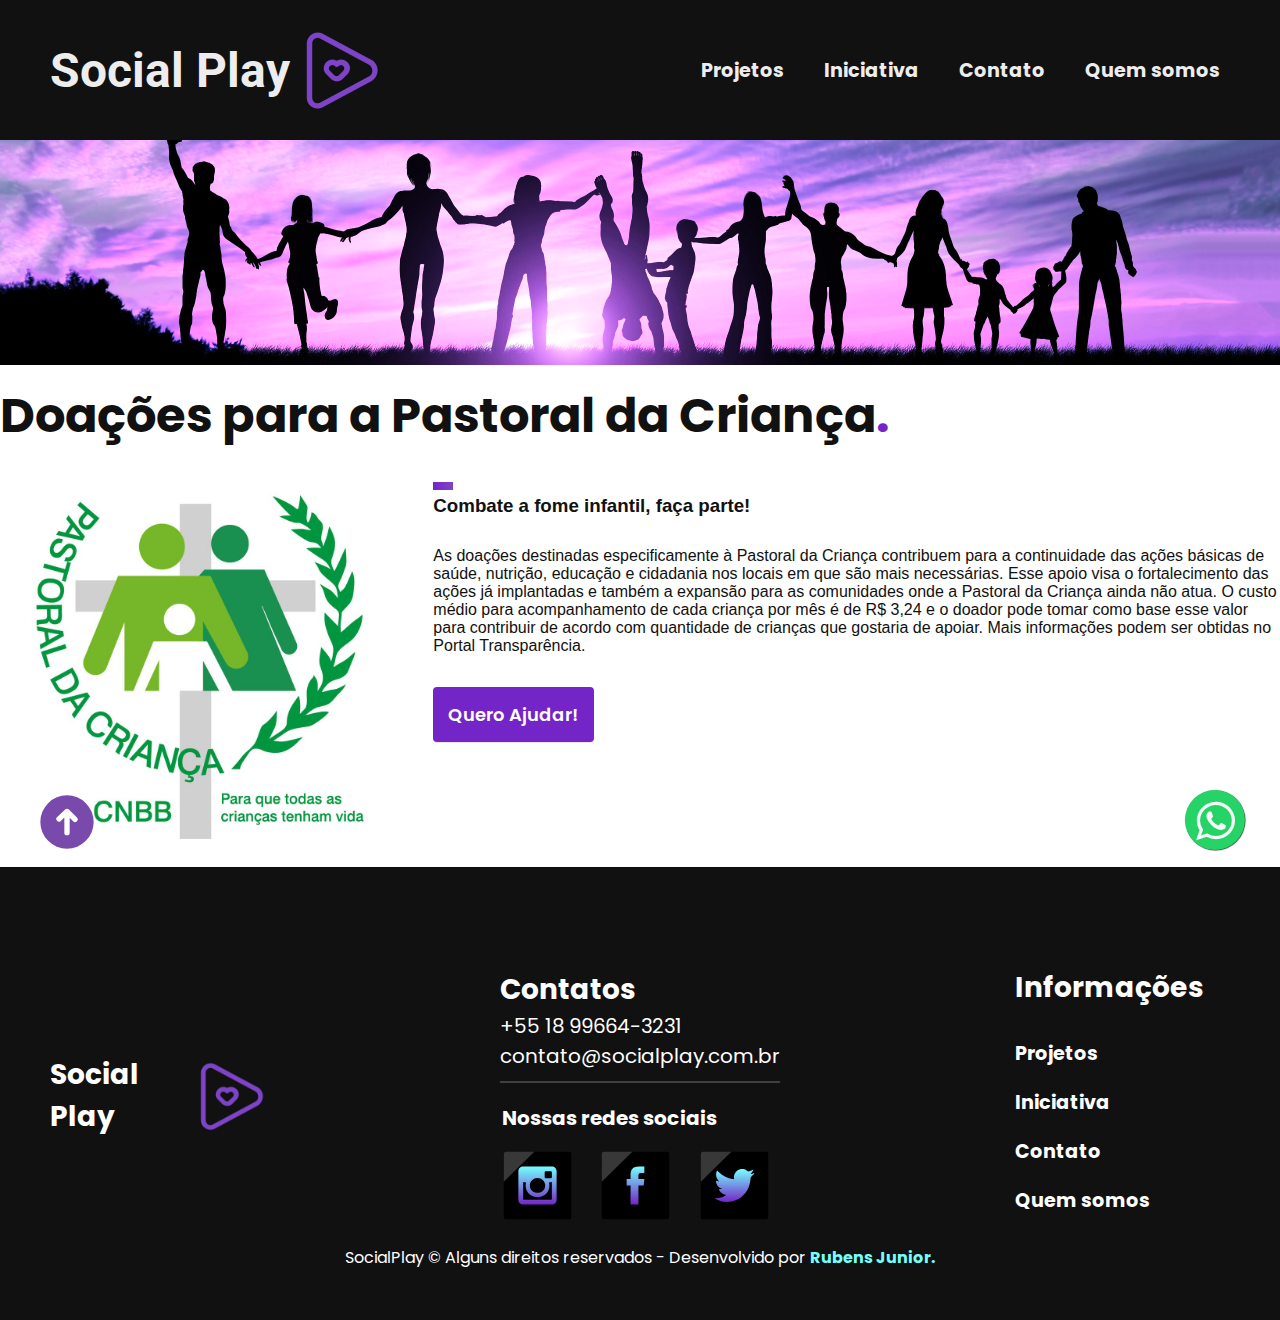
<file: fome-infantil.html>
<!DOCTYPE html>
<html lang="pt-br">
<head>
    <meta charset="UTF-8">
    <meta http-equiv="X-UA-Compatible" content="IE=edge">
    <meta name="viewport" content="width=device-width, initial-scale=1.0">
    <meta name="description" content="Ajudar os outros será sempre a nossa prioridade - Campanha Social - Seja Social Play">
    <link rel="preconnect" href="https://fonts.googleapis.com">
    <link rel="preconnect" href="https://fonts.gstatic.com" crossorigin>
    <link href="https://fonts.googleapis.com/css2?family=Poppins:wght@400;600&family=Roboto:wght@400;500&display=swap" rel="stylesheet">
    <link rel="icon" href="imagens/imagens-geral/logo-icon.ico" type="image/x-icon">
    <link rel="stylesheet" href="https://cdnjs.cloudflare.com/ajax/libs/font-awesome/4.5.0/css/font-awesome.min.css"/>
    <link rel="stylesheet" href="./css/style.css">
    <title>Fome infaltil</title>
</head>
<body id="home-page">
    <header class="cabecalho">
        <div class="container">
            <a href="#"><div class="logo">
                <h1>Social Play</h1>
                <img src="imagens/imagens-geral/logo-icon.png" alt="logo-social-play">
            </div></a>
            <div id="menu-header" class="menu-header">
                <nav class="menu-1">
                    <ul class="lista-menu">
                        <li><a href="#">Projetos</a></li>
                        <li><a href="#">Iniciativa</a></li>
                        <li><a href="#">Contato</a></li>
                        <li><a href="#">Quem somos</a></li>
                    </ul>
                </nav>
            </div>
            <button id="btn-mobile">
                <span id="hamburguer" class="hamburguer"></span>
            </button>
        </div>
    </header>
    <main>
        <div class="caixa-corpo">
        <div class="img-capa">
            <img class="capa-larga" src="imagens/imagens-geral/capa-principal.png" alt="capa-pessoas-larga">
            <img class="capa-curta" src="imagens/imagens-geral/pessoas.jpeg" alt="capa-pessoas-curta">
        </div>
        </div>
        <div class="crianca-1">
            <div class="container">
                <h1 class="titulo">Doações para a Pastoral da Criança<span class="cor-p4">.</span></h1>
                <div class="caixa-crianca">
                    <img src="imagens/imagens-geral/logo_pastoral_da_crianca.jpg" alt="">
                    <div class="descricao-pastoral">
                        <h3>Combate a fome infantil, faça parte!</h3>
                        <p>As doações destinadas especificamente à Pastoral da Criança contribuem para a continuidade das ações básicas de saúde, nutrição, educação e cidadania nos locais em que são mais necessárias. Esse apoio visa o fortalecimento das ações já implantadas e também a expansão para as comunidades onde a Pastoral da Criança ainda não atua. O custo médio para acompanhamento de cada criança por mês é de R$ 3,24 e o doador pode tomar como base esse valor para contribuir de acordo com quantidade de crianças que gostaria de apoiar. Mais informações podem ser obtidas no Portal Transparência.</p><br>
                        <a class="botao cor-0" href="https://www.pastoraldacrianca.org.br/doar" target="_blank">Quero Ajudar!</a>
                    </div>
                </div>
            </div>
        </div>
    </main>
    <footer class="rodape">
        <div class="footer-container container">
            <div class="logo-rodape">
                <h3>Social Play</h3>
                <img src="imagens/imagens-geral/logo-icon.png" alt="SocialPlay Logo">
            </div>
            <div class="contatos">
                <ul>
                    <h2>Contatos</h3>
                    <li>
                        <p><a href="tel:+5518996643231">+55 18 99664-3231</a></p>
                        <p><a href="mailto:contato@socialplay.com.br">contato@socialplay.com.br</a></p>
                    </li>
                    <li>
                        <div class="redes-sociais">
                            <div class="sociais-imagens">
                                <h3>Nossas redes sociais</h3>
                                <a href="#" target="_blank"><img src="imagens/icones/instagram-icon.svg" alt=""></a>
                                <a href="#" target="_blank"><img src="imagens/icones/facebook-icon.svg" alt=""></a>
                                <a href="#" target="_blank"><img src="imagens/icones/twitter-icon.svg" alt=""></a>
                            </div>
                        </div>
                    </li>
                </ul>
            </div>
            <div class="informacoes">
                <h2>Informações</h2>
                <div id="" class="">
                    <nav class="">
                        <ul class="menu-footer">
                            <li><a href="#">Projetos</a></li>
                            <li><a href="#">Iniciativa</a></li>
                            <li><a href="#">Contato</a></li>
                            <li><a href="#">Quem somos</a></li>
                        </ul>
                    </nav>
                </div>
            </div>
        </div>
        <div class="final">
            <p>SocialPlay © Alguns direitos reservados - Desenvolvido por <a href="https://www.linkedin.com/in/rubens-da-cunha-junior/" target="_blank"><span class="cor-p6" style="font-weight: 700;">Rubens Junior.</span></a> </p>
        </div>
    </footer>
    <a class="btn-wpp" href="https://web.whatsapp.com/send?phone=55996643231" target="_blank">
        <i class="fa fa-whatsapp"></i>
    </a>
    <a class="btn-topo" href="#home-page"></a>
    <script src="js/script.js"></script>
</body>
</html>
</file>
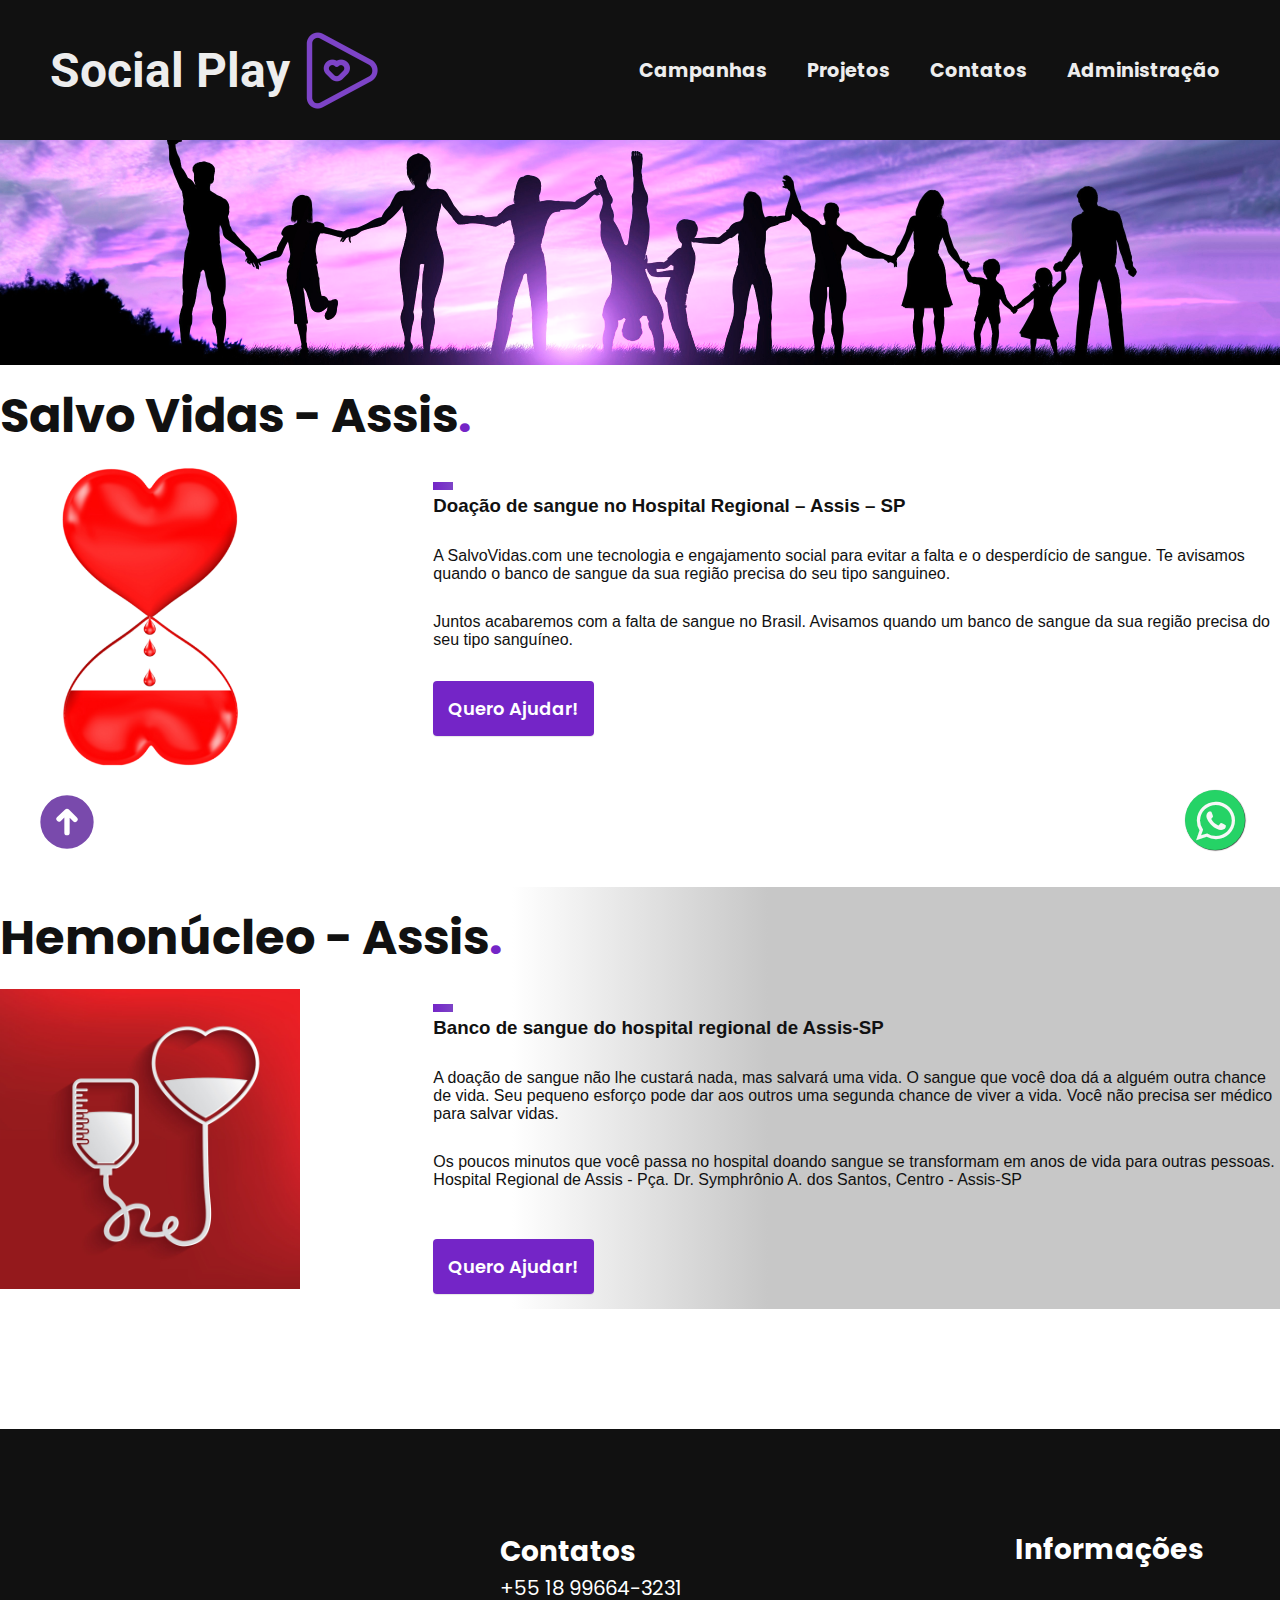
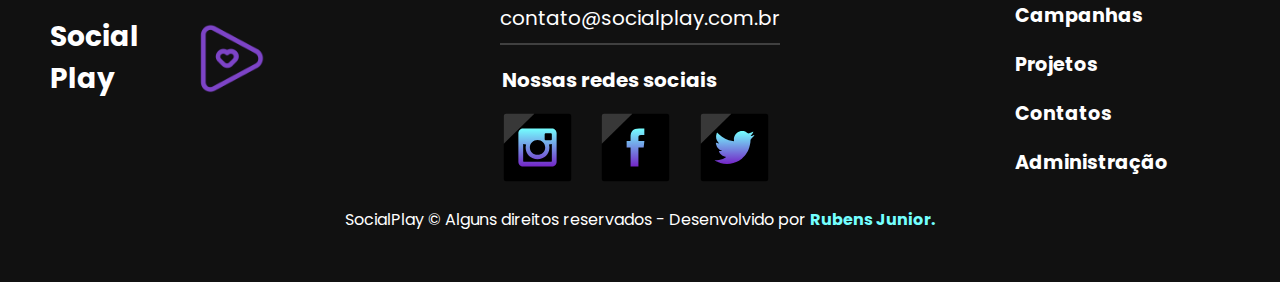
<file: semana-doa-sangue.html>
<!DOCTYPE html>
<html lang="pt-br">
<head>
    <meta charset="UTF-8">
    <meta http-equiv="X-UA-Compatible" content="IE=edge">
    <meta name="viewport" content="width=device-width, initial-scale=1.0">
    <meta name="description" content="Doe sangue - Seja Social Play">
    <link rel="preconnect" href="https://fonts.googleapis.com">
    <link rel="preconnect" href="https://fonts.gstatic.com" crossorigin>
    <link href="https://fonts.googleapis.com/css2?family=Poppins:wght@400;600&family=Roboto:wght@400;500&display=swap" rel="stylesheet">
    <link rel="icon" href="imagens/imagens-geral/logo-icon.ico" type="image/x-icon">
    <link rel="stylesheet" href="https://cdnjs.cloudflare.com/ajax/libs/font-awesome/4.5.0/css/font-awesome.min.css"/>
    <link rel="stylesheet" href="./css/style.css">
    <title>SocialPlay | Doe sangue</title>
</head>
<body id="home-page">
    <header class="cabecalho">
        <div class="container">
            <a href="index.html"><div class="logo">
                <h1>Social Play</h1>
                <img src="imagens/imagens-geral/logo-icon.png" alt="logo-social-play">
            </div></a>
            <div id="menu-header" class="menu-header">
                <nav class="menu-1">
                    <ul class="lista-menu">
                        <li><a href="#">Campanhas</a></li>
                        <li><a href="#">Projetos</a></li>
                        <li><a href="#">Contatos</a></li>
                        <li><a href="#">Administração</a></li>
                    </ul>
                </nav>
            </div>
            <button id="btn-mobile">
                <span id="hamburguer" class="hamburguer"></span>
            </button>
        </div>
    </header>
    <main>
        <div class="caixa-corpo">
        <div class="img-capa">
            <img class="capa-larga" src="imagens/imagens-geral/capa-principal.png" alt="capa-pessoas-larga">
            <img class="capa-curta" src="imagens/imagens-geral/pessoas.jpeg" alt="capa-pessoas-curta">
        </div>
        </div>
        <div class="sangue-1">
            <div class="container">
                <h1 class="titulo">Salvo Vidas - Assis<span class="cor-p4">.</span></h1>
                <div class="caixa-sangue">
                    <img src="imagens/imagens-geral/salvo-vidas-logo.png" alt="">
                    <div class="descricao-sangue">
                        <h3>Doação de sangue no Hospital Regional – Assis – SP</h3>
                        <p>A SalvoVidas.com une tecnologia e engajamento social para evitar a falta e o desperdício de sangue. Te avisamos quando o banco de sangue da sua região precisa do seu tipo sanguineo. <p>Juntos acabaremos com a falta de sangue no Brasil. Avisamos quando um banco de sangue da sua região precisa do seu tipo sanguíneo.<br><br></p>
                        <a class="botao cor-0" href="https://salvovidas.com/doacao-de-sangue-no-hospital-regional-assis-sp/" target="_blank">Quero Ajudar!</a>
                        </p>

                    </div>
                </div>
            </div>
        </div>
        <div class="sangue-2">
            <div class="container">
                <h1 class="titulo">Hemonúcleo - Assis<span class="cor-p4">.</span></h1>
                <div class="caixa-sangue">
                    <img src="imagens/imagens-geral/foto-doação-de-sangue.jpg" alt="">
                    <div class="descricao-sangue">
                        <h3>Banco de sangue do hospital regional de Assis-SP</h3>
                        <p>A doação de sangue não lhe custará nada, mas salvará uma vida. O sangue que você doa dá a alguém outra chance de vida. Seu pequeno esforço pode dar aos outros uma segunda chance de viver a vida. Você não precisa ser médico para salvar vidas.
                        <p>Os poucos minutos que você passa no hospital doando sangue se transformam em anos de vida para outras pessoas.<br>
                        Hospital Regional de Assis - Pça. Dr. Symphrônio A. dos Santos, Centro - Assis-SP 
                        </p>
                        <br><br>
                        <a class="botao cor-0" href="http://hospitalregionaldeassis.com.br/bancosangue/para_doar.html" target="_blank">Quero Ajudar!</a>
                        </p>
                    </div>
                </div>
            </div>
        </div>
    </main>
    <footer class="rodape">
        <div class="footer-container container">
            <div class="logo-rodape">
                <h3>Social Play</h3>
                <img src="imagens/imagens-geral/logo-icon.png" alt="SocialPlay Logo">
            </div>
            <div class="contatos">
                <ul>
                    <h2>Contatos</h3>
                    <li>
                        <p><a href="tel:+5518996643231">+55 18 99664-3231</a></p>
                        <p><a href="mailto:contato@socialplay.com.br">contato@socialplay.com.br</a></p>
                    </li>
                    <li>
                        <div class="redes-sociais">
                            <div class="sociais-imagens">
                                <h3>Nossas redes sociais</h3>
                                <a href="#" target="_blank"><img src="imagens/icones/instagram-icon.svg" alt=""></a>
                                <a href="#" target="_blank"><img src="imagens/icones/facebook-icon.svg" alt=""></a>
                                <a href="#" target="_blank"><img src="imagens/icones/twitter-icon.svg" alt=""></a>
                            </div>
                        </div>
                    </li>
                </ul>
            </div>
            <div class="informacoes">
                <h2>Informações</h2>
                <div id="" class="">
                    <nav class="">
                        <ul class="menu-footer">
                            <li><a href="#">Campanhas</a></li>
                            <li><a href="#">Projetos</a></li>
                            <li><a href="#">Contatos</a></li>
                            <li><a href="#">Administração</a></li>
                        </ul>
                    </nav>
                </div>
            </div>
        </div>
        <div class="final">
            <p>SocialPlay © Alguns direitos reservados - Desenvolvido por <a href="https://www.linkedin.com/in/rubens-da-cunha-junior/" target="_blank"><span class="cor-p6" style="font-weight: 700;">Rubens Junior.</span></a> </p>
        </div>
    </footer>
    <a class="btn-wpp" href="https://web.whatsapp.com/send?phone=55996643231" target="_blank">
        <i class="fa fa-whatsapp"></i>
    </a>
    <a class="btn-topo" href="#home-page"></a>
    <script src="js/script.js"></script>
</body>
</html>
</file>
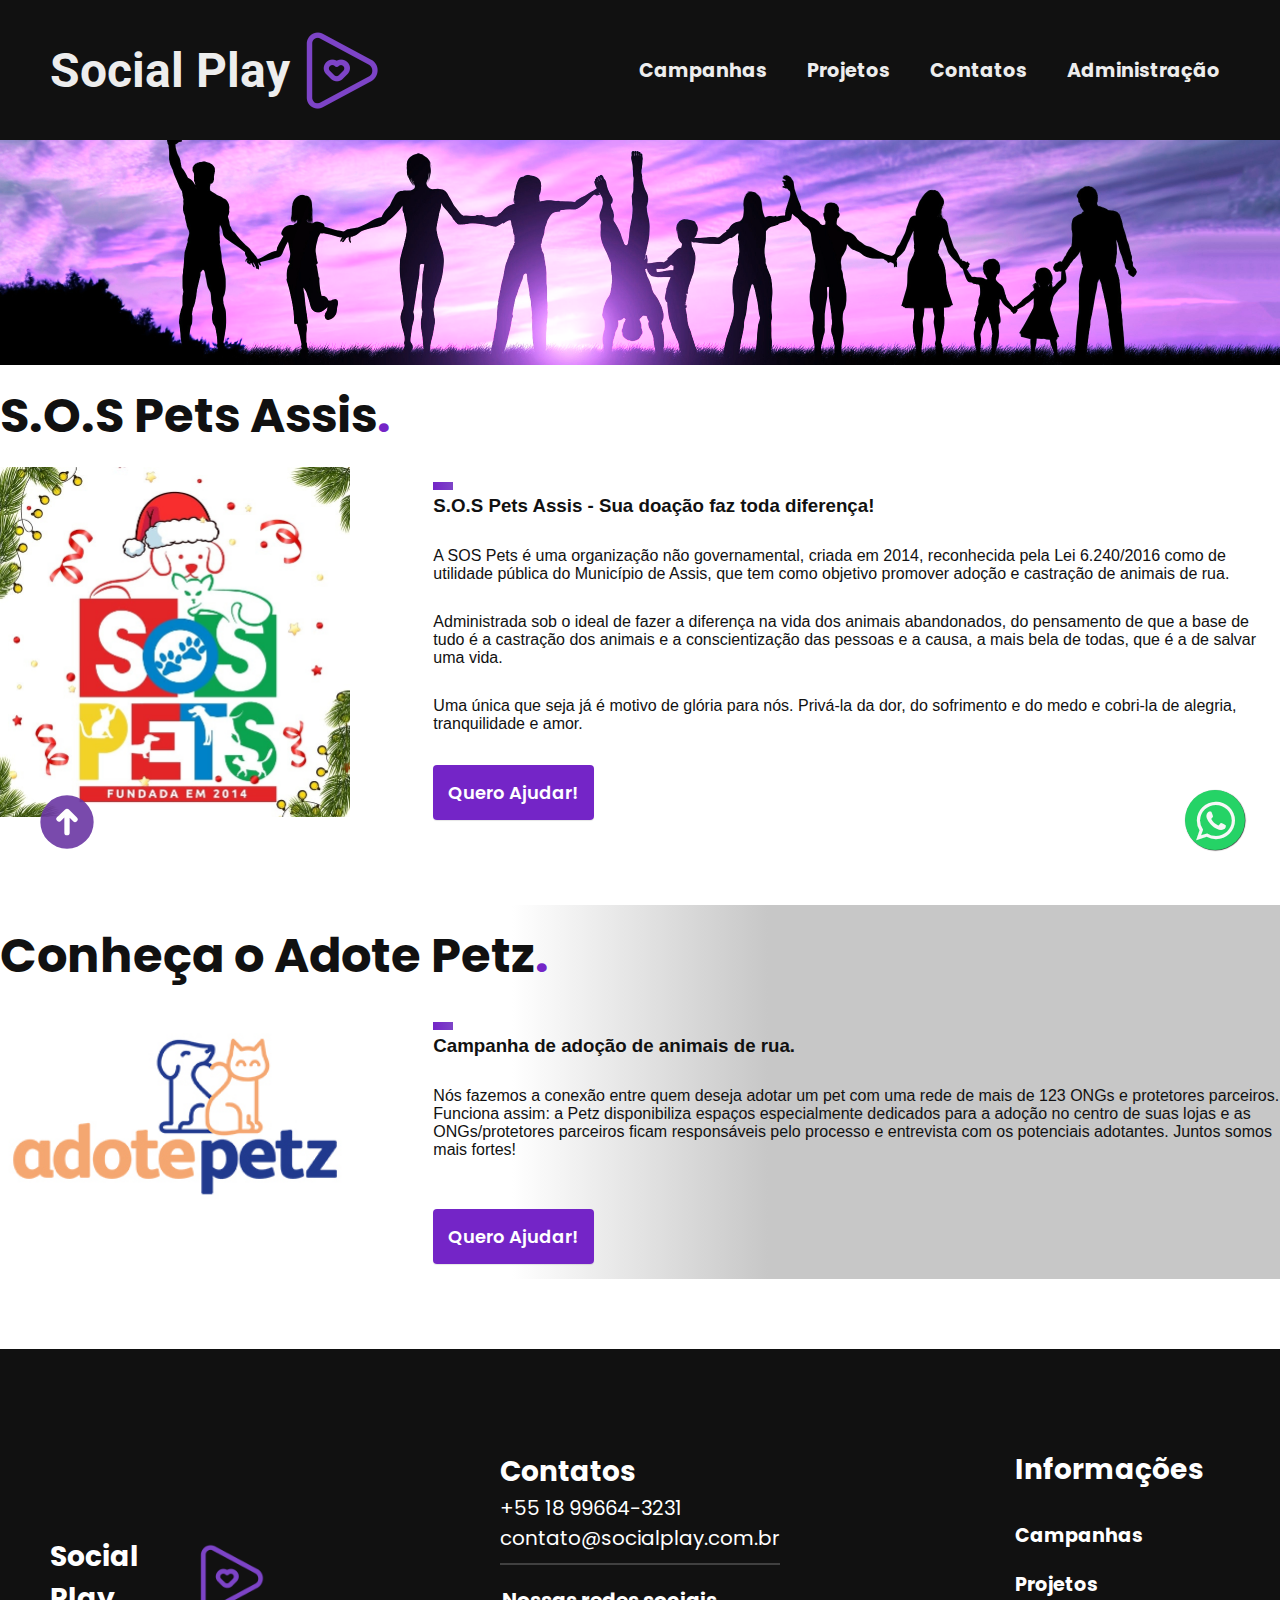
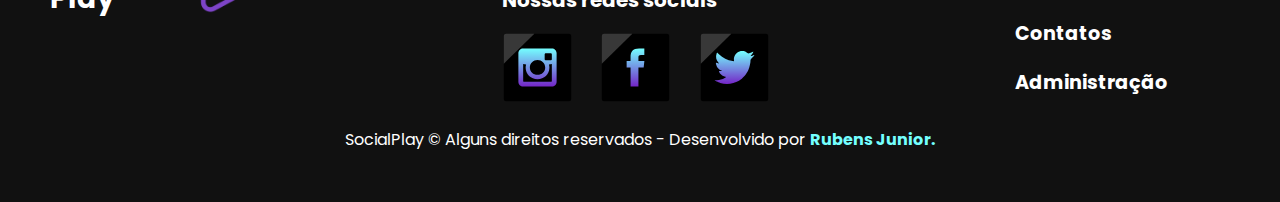
<file: eventos/adote-animal.html>
<!DOCTYPE html>
<html lang="pt-br">
<head>
    <meta charset="UTF-8">
    <meta http-equiv="X-UA-Compatible" content="IE=edge">
    <meta name="viewport" content="width=device-width, initial-scale=1.0">
    <meta name="description" content="Adote um animal - Seja Social Play">
    <link rel="preconnect" href="https://fonts.googleapis.com">
    <link rel="preconnect" href="https://fonts.gstatic.com" crossorigin>
    <link href="https://fonts.googleapis.com/css2?family=Poppins:wght@400;600&family=Roboto:wght@400;500&display=swap" rel="stylesheet">
    <link rel="icon" href="../imagens/imagens-geral/logo-icon.ico" type="image/x-icon">
    <link rel="stylesheet" href="https://cdnjs.cloudflare.com/ajax/libs/font-awesome/4.5.0/css/font-awesome.min.css"/>
    <link rel="stylesheet" href="../css/style.css">
    <title>SocialPlay | Pets</title>
</head>
<body id="home-page">
    <header class="cabecalho">
        <div class="container">
            <a href="../index.html"><div class="logo">
                <h1>Social Play</h1>
                <img src="../imagens/imagens-geral/logo-icon.png" alt="logo-social-play">
            </div></a>
            <div id="menu-header" class="menu-header">
                <nav class="menu-1">
                    <ul class="lista-menu">
                        <li><a href="../paginas/campanhas.html">Campanhas</a></li>
                        <li><a href="../paginas/projetos.html">Projetos</a></li>
                        <li><a href="../paginas/contatos.html">Contatos</a></li>
                        <li><a href="../paginas/admin.html">Administração</a></li>
                    </ul>
                </nav>
            </div>
            <button id="btn-mobile">
                <span id="hamburguer" class="hamburguer"></span>
            </button>
        </div>
    </header>
    <main>
        <div class="caixa-corpo">
        <div class="img-capa">
            <img class="capa-larga" src="../imagens/imagens-geral/capa-principal.png" alt="capa-pessoas-larga">
            <img class="capa-curta" src="../imagens/imagens-geral/pessoas.jpeg" alt="capa-pessoas-curta">
        </div>
        </div>
        <div class="animal-1">
            <div class="container">
                <h1 class="titulo">S.O.S Pets Assis<span class="cor-p4">.</span></h1>
                <div class="caixa-animal">
                    <img src="../imagens/imagens-geral/sos-pets.jpg" alt="">
                    <div class="descricao-animal">
                        <h3>S.O.S Pets Assis - Sua doação faz toda diferença!</h3>
                        <p>A SOS Pets é uma organização não governamental, criada em 2014, reconhecida pela Lei 6.240/2016 como de utilidade pública do Município de Assis, que tem como objetivo promover adoção e castração de animais de rua.</p>
                        <p>Administrada sob o ideal de fazer a diferença na vida dos animais abandonados, do pensamento de que a base de tudo é a castração dos animais e a conscientização das pessoas e a causa, a mais bela de todas, que é a de salvar uma vida.</p>
                        <p>Uma única que seja já é motivo de glória para nós. Privá-la da dor, do sofrimento e do medo e cobri-la de alegria, tranquilidade e amor.<br><br></p>
                        <a class="botao cor-0" href="https://www.sospetsassis.org/" target="_blank">Quero Ajudar!</a>
                        </p>

                    </div>
                </div>
            </div>
        </div>
        <div class="animal-2">
            <div class="container">
                <h1 class="titulo">Conheça o Adote Petz<span class="cor-p4">.</span></h1>
                <div class="caixa-animal">
                    <img src="../imagens/imagens-geral/Adote_um_Petz_Logo_320x200.jpg" alt="">
                    <div class="descricao-animal">
                        <h3>Campanha de adoção de animais de rua.</h3>
                        <p>Nós fazemos a conexão entre quem deseja adotar um pet com uma rede de mais de 123 ONGs e protetores parceiros. Funciona assim: a Petz disponibiliza espaços especialmente dedicados para a adoção no centro de suas lojas e as ONGs/protetores parceiros ficam responsáveis pelo processo e entrevista com os potenciais adotantes. Juntos somos mais fortes!
                        </p>
                        <br><br>
                        <a class="botao cor-0" href="https://www.adotepetz.com.br/quero-adotar" target="_blank">Quero Ajudar!</a>
                        </p>
                    </div>
                </div>
            </div>
        </div>
    </main>
    <footer class="rodape">
        <div class="footer-container container">
            <div class="logo-rodape">
                <h3>Social Play</h3>
                <img src="../imagens/imagens-geral/logo-icon.png" alt="SocialPlay Logo">
            </div>
            <div class="contatos">
                <ul>
                    <h2>Contatos</h3>
                    <li>
                        <p><a href="tel:+5518996643231">+55 18 99664-3231</a></p>
                        <p><a href="mailto:contato@socialplay.com.br">contato@socialplay.com.br</a></p>
                    </li>
                    <li>
                        <div class="redes-sociais">
                            <div class="sociais-imagens">
                                <h3>Nossas redes sociais</h3>
                                <a href="#" target="_blank"><img src="../imagens/icones/instagram-icon.svg" alt=""></a>
                                <a href="#" target="_blank"><img src="../imagens/icones/facebook-icon.svg" alt=""></a>
                                <a href="#" target="_blank"><img src="../imagens/icones/twitter-icon.svg" alt=""></a>
                            </div>
                        </div>
                    </li>
                </ul>
            </div>
            <div class="informacoes">
                <h2>Informações</h2>
                <div id="" class="">
                    <nav class="">
                        <ul class="menu-footer">
                            <li><a href="../paginas/campanhas.html">Campanhas</a></li>
                            <li><a href="../paginas/projetos.html">Projetos</a></li>
                            <li><a href="../paginas/contatos.html">Contatos</a></li>
                            <li><a href="../paginas/admin.html">Administração</a></li>
                        </ul>
                    </nav>
                </div>
            </div>
        </div>
        <div class="final">
            <p>SocialPlay © Alguns direitos reservados - Desenvolvido por <a href="https://www.linkedin.com/in/rubens-da-cunha-junior/" target="_blank"><span class="cor-p6" style="font-weight: 700;">Rubens Junior.</span></a> </p>
        </div>
    </footer>
    <a class="btn-wpp" href="https://web.whatsapp.com/send?phone=55996643231" target="_blank">
        <i class="fa fa-whatsapp"></i>
    </a>
    <a class="btn-topo" href="#home-page"></a>
    <script src="../js/script.js"></script>
</body>
</html>
</file>
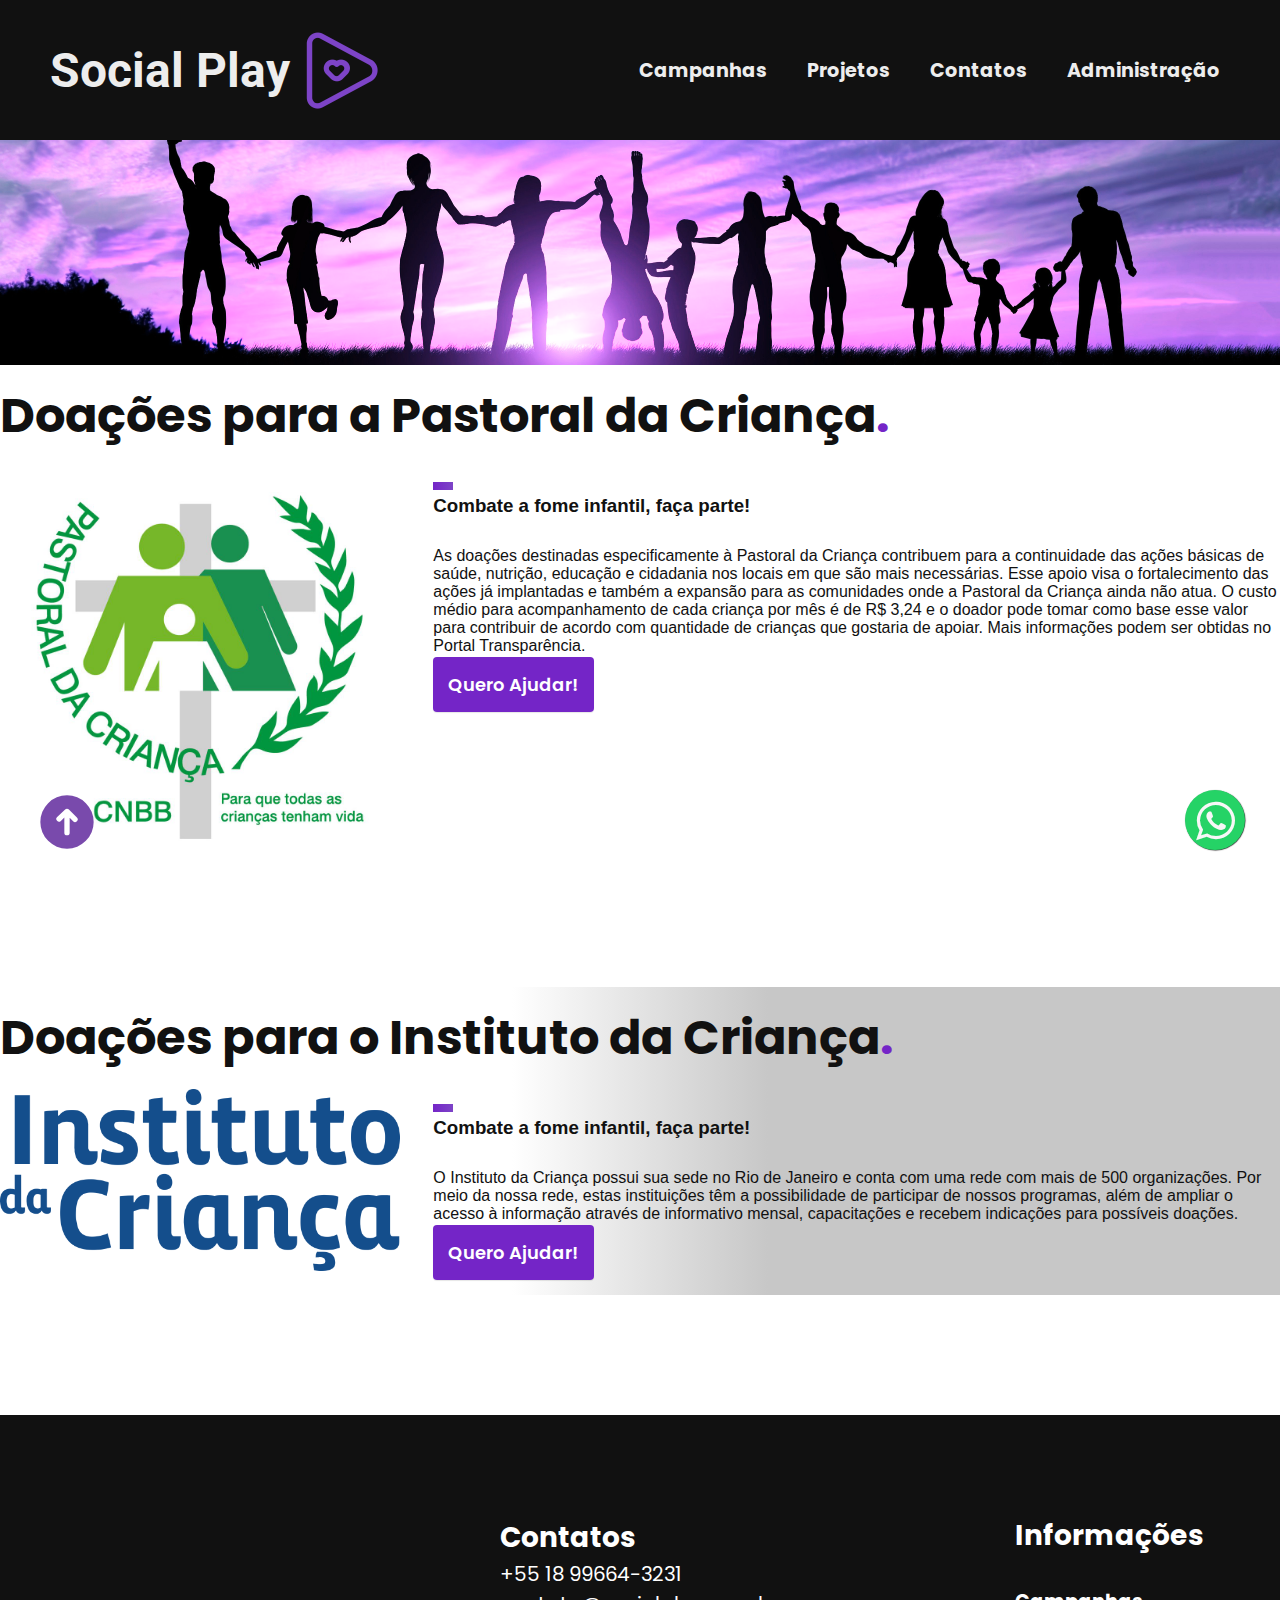
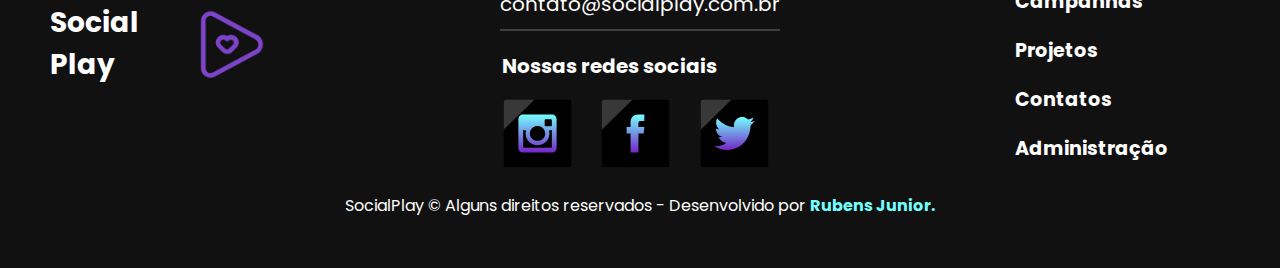
<file: eventos/fome-infantil.html>
<!DOCTYPE html>
<html lang="pt-br">
<head>
    <meta charset="UTF-8">
    <meta http-equiv="X-UA-Compatible" content="IE=edge">
    <meta name="viewport" content="width=device-width, initial-scale=1.0">
    <meta name="description" content="Ajude no combate a fome - Seja Social Play">
    <link rel="preconnect" href="https://fonts.googleapis.com">
    <link rel="preconnect" href="https://fonts.gstatic.com" crossorigin>
    <link href="https://fonts.googleapis.com/css2?family=Poppins:wght@400;600&family=Roboto:wght@400;500&display=swap" rel="stylesheet">
    <link rel="icon" href="../imagens/imagens-geral/logo-icon.ico" type="image/x-icon">
    <link rel="stylesheet" href="https://cdnjs.cloudflare.com/ajax/libs/font-awesome/4.5.0/css/font-awesome.min.css"/>
    <link rel="stylesheet" href="../css/style.css">
    <title>SocialPlay | Fome infantil</title>
</head>
<body id="home-page">
    <header class="cabecalho">
        <div class="container">
            <a href="../index.html"><div class="logo">
                <h1>Social Play</h1>
                <img src="../imagens/imagens-geral/logo-icon.png" alt="logo-social-play">
            </div></a>
            <div id="menu-header" class="menu-header">
                <nav class="menu-1">
                    <ul class="lista-menu">
                        <li><a href="../paginas/campanhas.html">Campanhas</a></li>
                        <li><a href="../paginas/projetos.html">Projetos</a></li>
                        <li><a href="../paginas/contatos.html">Contatos</a></li>
                        <li><a href="../paginas/admin.html">Administração</a></li>
                    </ul>
                </nav>
            </div>
            <button id="btn-mobile">
                <span id="hamburguer" class="hamburguer"></span>
            </button>
        </div>
    </header>
    <main>
        <div class="caixa-corpo">
        <div class="img-capa">
            <img class="capa-larga" src="../imagens/imagens-geral/capa-principal.png" alt="capa-pessoas-larga">
            <img class="capa-curta" src="../imagens/imagens-geral/pessoas.jpeg" alt="capa-pessoas-curta">
        </div>
        </div>
        <div class="crianca-1">
            <div class="container">
                <h1 class="titulo">Doações para a Pastoral da Criança<span class="cor-p4">.</span></h1>
                <div class="caixa-crianca">
                    <img src="../imagens/imagens-geral/logo_pastoral_da_crianca.jpg" alt="">
                    <div class="descricao-pastoral">
                        <h3>Combate a fome infantil, faça parte!</h3>
                        <p>As doações destinadas especificamente à Pastoral da Criança contribuem para a continuidade das ações básicas de saúde, nutrição, educação e cidadania nos locais em que são mais necessárias. Esse apoio visa o fortalecimento das ações já implantadas e também a expansão para as comunidades onde a Pastoral da Criança ainda não atua. O custo médio para acompanhamento de cada criança por mês é de R$ 3,24 e o doador pode tomar como base esse valor para contribuir de acordo com quantidade de crianças que gostaria de apoiar. Mais informações podem ser obtidas no Portal Transparência.<br><br>
                        <a class="botao cor-0" href="https://www.pastoraldacrianca.org.br/doar" target="_blank">Quero Ajudar!</a>
                        </p>

                    </div>
                </div>
            </div>
        </div>
        <div class="crianca-2">
            <div class="container">
                <h1 class="titulo">Doações para o Instituto da Criança<span class="cor-p4">.</span></h1>
                <div class="caixa-crianca">
                    <img src="../imagens/imagens-geral/LOGO-IC-NOMINAL-AZUL.png" alt="">
                    <div class="descricao-pastoral">
                        <h3>Combate a fome infantil, faça parte!</h3>
                        <p>O Instituto da Criança possui sua sede no Rio de Janeiro e conta com uma rede com mais de 500 organizações. Por meio da nossa rede, estas instituições têm a possibilidade de participar de nossos programas, além de ampliar o acesso à informação através de informativo mensal, capacitações e recebem indicações para possíveis doações.
                        <br><br>
                        <a class="botao cor-0" href="https://www.institutodacrianca.org.br" target="_blank">Quero Ajudar!</a>
                        </p>
                    </div>
                </div>
            </div>
        </div>
    </main>
    <footer class="rodape">
        <div class="footer-container container">
            <div class="logo-rodape">
                <h3>Social Play</h3>
                <img src="../imagens/imagens-geral/logo-icon.png" alt="SocialPlay Logo">
            </div>
            <div class="contatos">
                <ul>
                    <h2>Contatos</h3>
                    <li>
                        <p><a href="tel:+5518996643231">+55 18 99664-3231</a></p>
                        <p><a href="mailto:contato@socialplay.com.br">contato@socialplay.com.br</a></p>
                    </li>
                    <li>
                        <div class="redes-sociais">
                            <div class="sociais-imagens">
                                <h3>Nossas redes sociais</h3>
                                <a href="#" target="_blank"><img src="../imagens/icones/instagram-icon.svg" alt=""></a>
                                <a href="#" target="_blank"><img src="../imagens/icones/facebook-icon.svg" alt=""></a>
                                <a href="#" target="_blank"><img src="../imagens/icones/twitter-icon.svg" alt=""></a>
                            </div>
                        </div>
                    </li>
                </ul>
            </div>
            <div class="informacoes">
                <h2>Informações</h2>
                <div id="" class="">
                    <nav class="">
                        <ul class="menu-footer">
                            <li><a href="../paginas/campanhas.html">Campanhas</a></li>
                            <li><a href="../paginas/projetos.html">Projetos</a></li>
                            <li><a href="../paginas/contatos.html">Contatos</a></li>
                            <li><a href="../paginas/admin.html">Administração</a></li>
                        </ul>
                    </nav>
                </div>
            </div>
        </div>
        <div class="final">
            <p>SocialPlay © Alguns direitos reservados - Desenvolvido por <a href="https://www.linkedin.com/in/rubens-da-cunha-junior/" target="_blank"><span class="cor-p6" style="font-weight: 700;">Rubens Junior.</span></a> </p>
        </div>
    </footer>
    <a class="btn-wpp" href="https://web.whatsapp.com/send?phone=55996643231" target="_blank">
        <i class="fa fa-whatsapp"></i>
    </a>
    <a class="btn-topo" href="#home-page"></a>
    <script src="../js/script.js"></script>
</body>
</html>
</file>
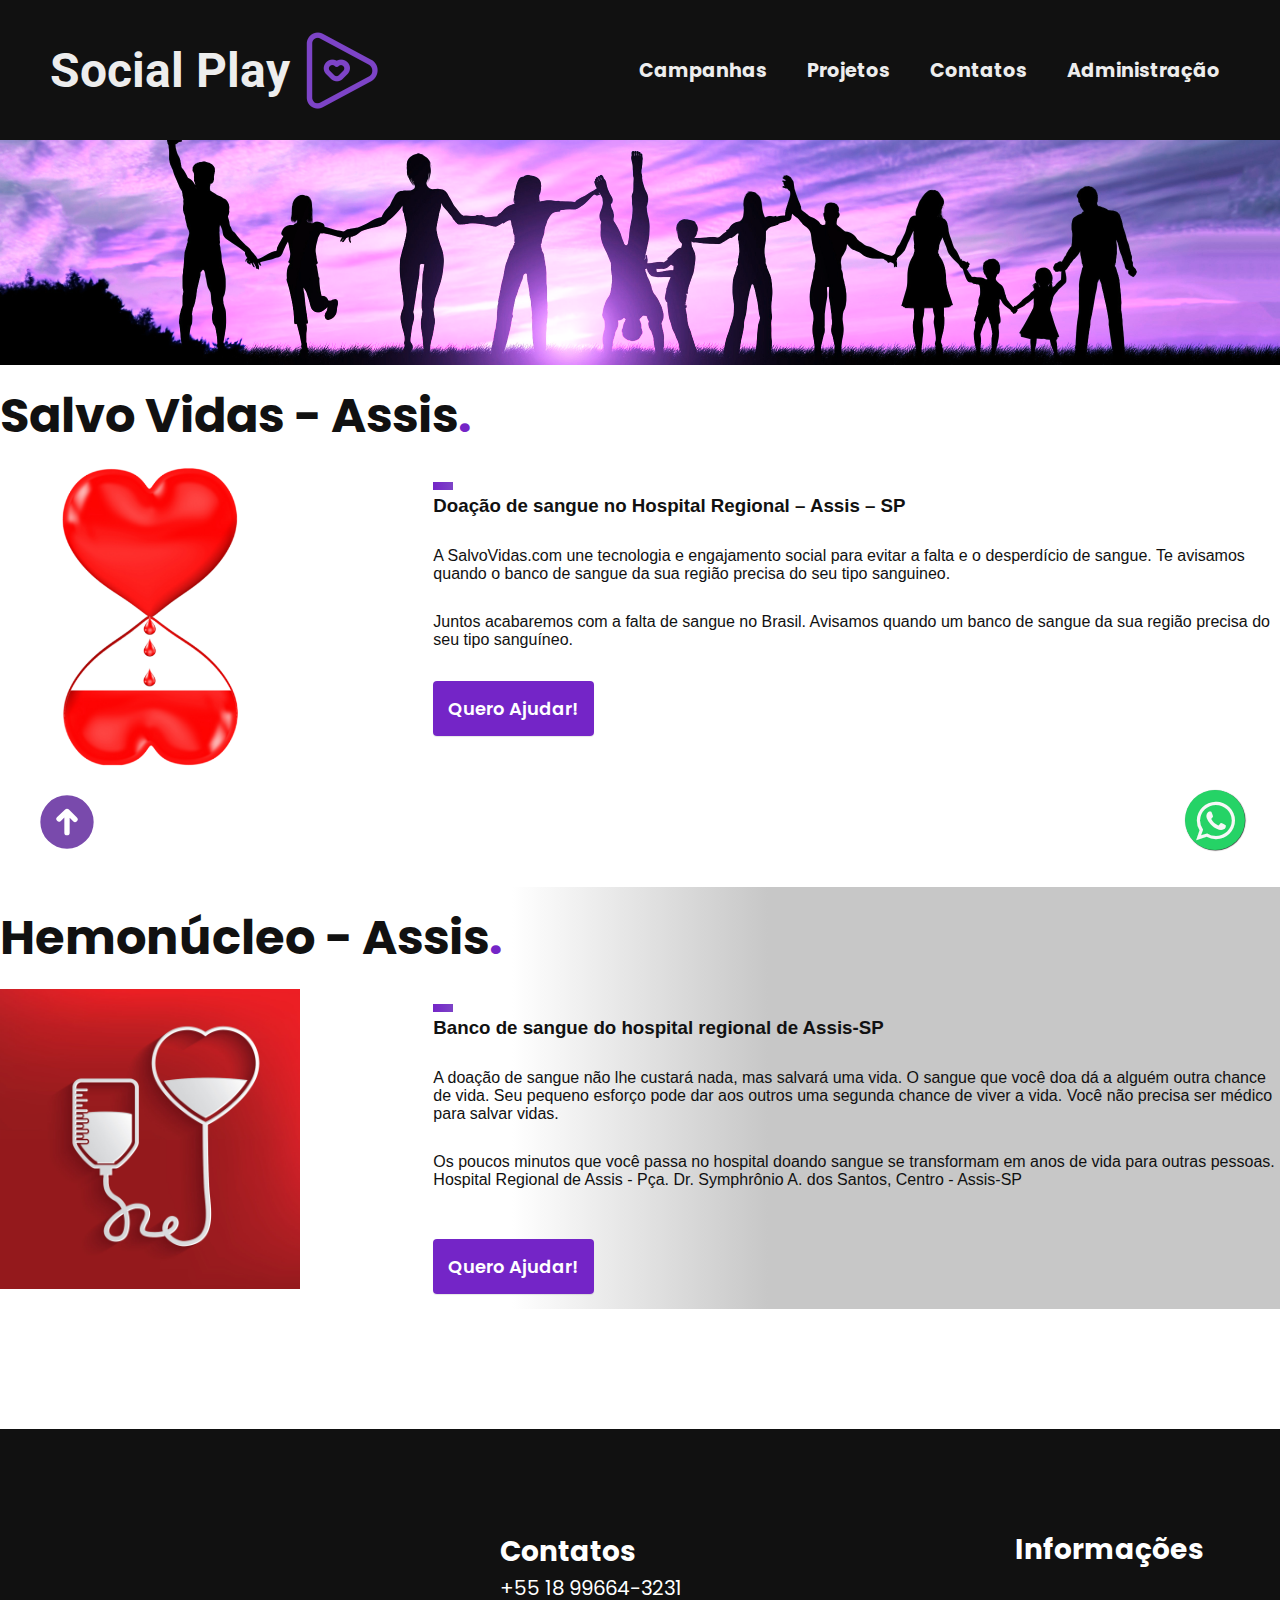
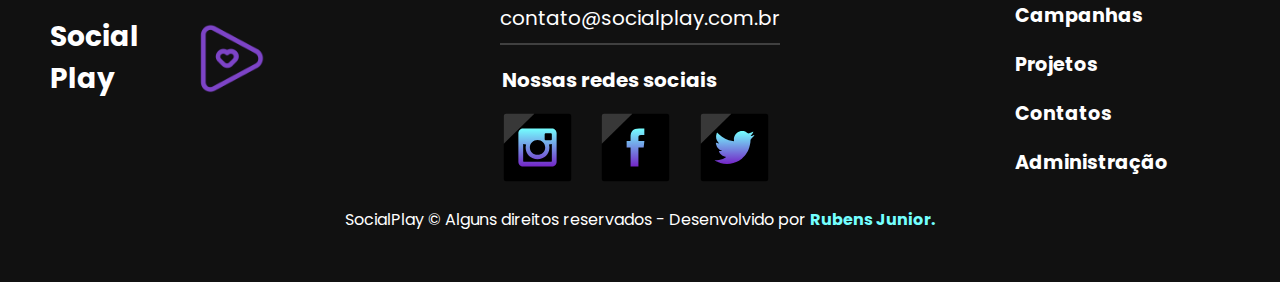
<file: eventos/semana-doa-sangue.html>
<!DOCTYPE html>
<html lang="pt-br">
<head>
    <meta charset="UTF-8">
    <meta http-equiv="X-UA-Compatible" content="IE=edge">
    <meta name="viewport" content="width=device-width, initial-scale=1.0">
    <meta name="description" content="Doe sangue - Seja Social Play">
    <link rel="preconnect" href="https://fonts.googleapis.com">
    <link rel="preconnect" href="https://fonts.gstatic.com" crossorigin>
    <link href="https://fonts.googleapis.com/css2?family=Poppins:wght@400;600&family=Roboto:wght@400;500&display=swap" rel="stylesheet">
    <link rel="icon" href="../imagens/imagens-geral/logo-icon.ico" type="image/x-icon">
    <link rel="stylesheet" href="https://cdnjs.cloudflare.com/ajax/libs/font-awesome/4.5.0/css/font-awesome.min.css"/>
    <link rel="stylesheet" href="../css/style.css">
    <title>SocialPlay | Doe sangue</title>
</head>
<body id="home-page">
    <header class="cabecalho">
        <div class="container">
            <a href="../index.html"><div class="logo">
                <h1>Social Play</h1>
                <img src="../imagens/imagens-geral/logo-icon.png" alt="logo-social-play">
            </div></a>
            <div id="menu-header" class="menu-header">
                <nav class="menu-1">
                    <ul class="lista-menu">
                        <li><a href="../paginas/campanhas.html">Campanhas</a></li>
                        <li><a href="../paginas/projetos.html">Projetos</a></li>
                        <li><a href="../paginas/contatos.html">Contatos</a></li>
                        <li><a href="../paginas/admin.html">Administração</a></li>
                    </ul>
                </nav>
            </div>
            <button id="btn-mobile">
                <span id="hamburguer" class="hamburguer"></span>
            </button>
        </div>
    </header>
    <main>
        <div class="caixa-corpo">
        <div class="img-capa">
            <img class="capa-larga" src="../imagens/imagens-geral/capa-principal.png" alt="capa-pessoas-larga">
            <img class="capa-curta" src="../imagens/imagens-geral/pessoas.jpeg" alt="capa-pessoas-curta">
        </div>
        </div>
        <div class="sangue-1">
            <div class="container">
                <h1 class="titulo">Salvo Vidas - Assis<span class="cor-p4">.</span></h1>
                <div class="caixa-sangue">
                    <img src="../imagens/imagens-geral/salvo-vidas-logo.png" alt="">
                    <div class="descricao-sangue">
                        <h3>Doação de sangue no Hospital Regional – Assis – SP</h3>
                        <p>A SalvoVidas.com une tecnologia e engajamento social para evitar a falta e o desperdício de sangue. Te avisamos quando o banco de sangue da sua região precisa do seu tipo sanguineo. <p>Juntos acabaremos com a falta de sangue no Brasil. Avisamos quando um banco de sangue da sua região precisa do seu tipo sanguíneo.<br><br></p>
                        <a class="botao cor-0" href="https://salvovidas.com/doacao-de-sangue-no-hospital-regional-assis-sp/" target="_blank">Quero Ajudar!</a>
                        </p>

                    </div>
                </div>
            </div>
        </div>
        <div class="sangue-2">
            <div class="container">
                <h1 class="titulo">Hemonúcleo - Assis<span class="cor-p4">.</span></h1>
                <div class="caixa-sangue">
                    <img src="../imagens/imagens-geral/foto-doação-de-sangue.jpg" alt="">
                    <div class="descricao-sangue">
                        <h3>Banco de sangue do hospital regional de Assis-SP</h3>
                        <p>A doação de sangue não lhe custará nada, mas salvará uma vida. O sangue que você doa dá a alguém outra chance de vida. Seu pequeno esforço pode dar aos outros uma segunda chance de viver a vida. Você não precisa ser médico para salvar vidas.
                        <p>Os poucos minutos que você passa no hospital doando sangue se transformam em anos de vida para outras pessoas.<br>
                        Hospital Regional de Assis - Pça. Dr. Symphrônio A. dos Santos, Centro - Assis-SP 
                        </p>
                        <br><br>
                        <a class="botao cor-0" href="http://hospitalregionaldeassis.com.br/bancosangue/para_doar.html" target="_blank">Quero Ajudar!</a>
                        </p>
                    </div>
                </div>
            </div>
        </div>
    </main>
    <footer class="rodape">
        <div class="footer-container container">
            <div class="logo-rodape">
                <h3>Social Play</h3>
                <img src="../imagens/imagens-geral/logo-icon.png" alt="SocialPlay Logo">
            </div>
            <div class="contatos">
                <ul>
                    <h2>Contatos</h3>
                    <li>
                        <p><a href="tel:+5518996643231">+55 18 99664-3231</a></p>
                        <p><a href="mailto:contato@socialplay.com.br">contato@socialplay.com.br</a></p>
                    </li>
                    <li>
                        <div class="redes-sociais">
                            <div class="sociais-imagens">
                                <h3>Nossas redes sociais</h3>
                                <a href="#" target="_blank"><img src="../imagens/icones/instagram-icon.svg" alt=""></a>
                                <a href="#" target="_blank"><img src="../imagens/icones/facebook-icon.svg" alt=""></a>
                                <a href="#" target="_blank"><img src="../imagens/icones/twitter-icon.svg" alt=""></a>
                            </div>
                        </div>
                    </li>
                </ul>
            </div>
            <div class="informacoes">
                <h2>Informações</h2>
                <div id="" class="">
                    <nav class="">
                        <ul class="menu-footer">
                            <li><a href="../paginas/campanhas.html">Campanhas</a></li>
                            <li><a href="../paginas/projetos.html">Projetos</a></li>
                            <li><a href="../paginas/contatos.html">Contatos</a></li>
                            <li><a href="../paginas/admin.html">Administração</a></li>
                        </ul>
                    </nav>
                </div>
            </div>
        </div>
        <div class="final">
            <p>SocialPlay © Alguns direitos reservados - Desenvolvido por <a href="https://www.linkedin.com/in/rubens-da-cunha-junior/" target="_blank"><span class="cor-p6" style="font-weight: 700;">Rubens Junior.</span></a> </p>
        </div>
    </footer>
    <a class="btn-wpp" href="https://web.whatsapp.com/send?phone=55996643231" target="_blank">
        <i class="fa fa-whatsapp"></i>
    </a>
    <a class="btn-topo" href="#home-page"></a>
    <script src="../js/script.js"></script>
</body>
</html>
</file>
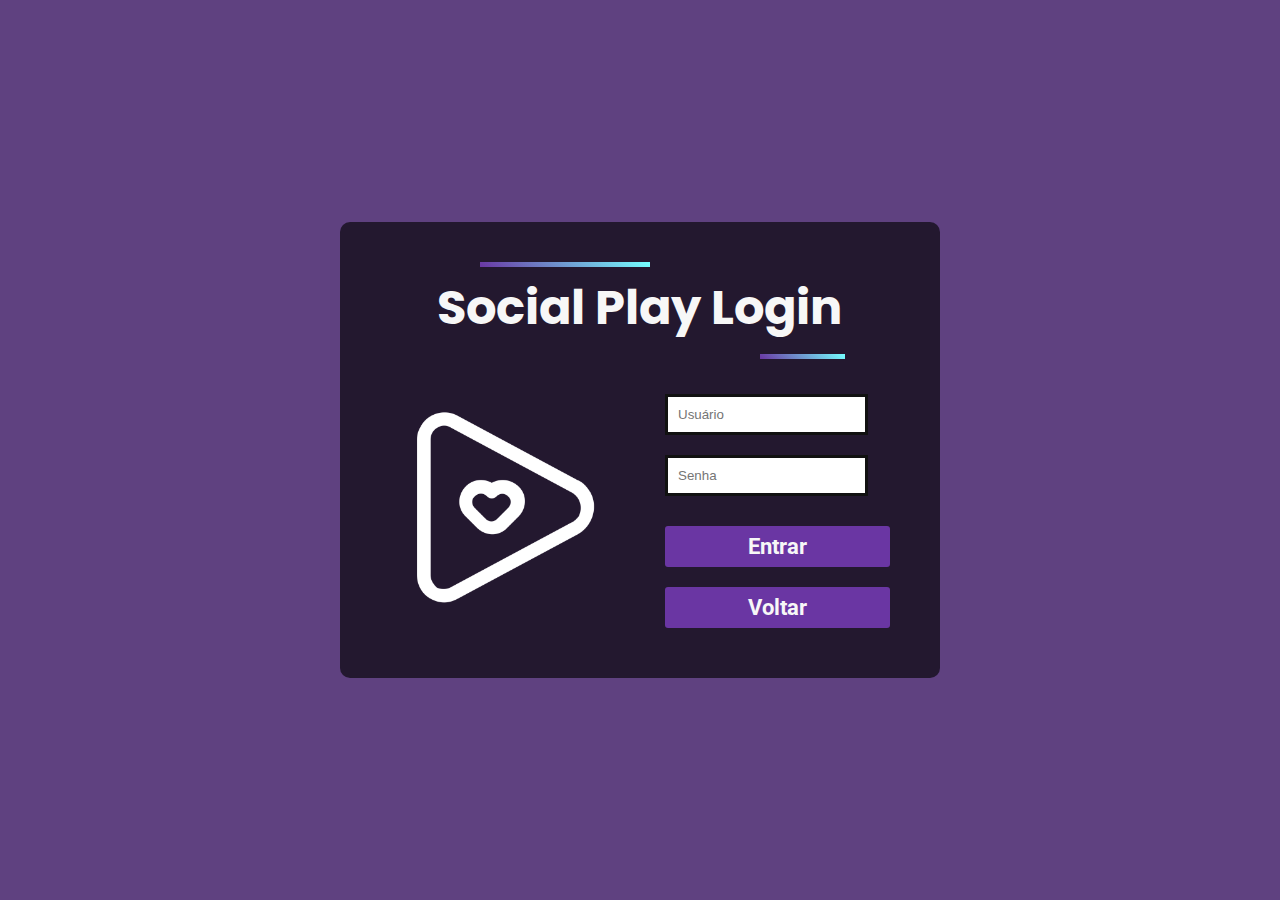
<file: paginas/admin.html>
<!DOCTYPE html>
<html lang="pt-br">
<head>
    <meta charset="UTF-8">
    <meta http-equiv="X-UA-Compatible" content="IE=edge">
    <meta name="viewport" content="width=device-width, initial-scale=1.0">
    <meta name="description" content="Login - Seja Social Play">
    <link rel="preconnect" href="https://fonts.googleapis.com">
    <link rel="preconnect" href="https://fonts.gstatic.com" crossorigin>
    <link href="https://fonts.googleapis.com/css2?family=Poppins:wght@400;600&family=Roboto:wght@400;500&display=swap" rel="stylesheet">
    <link rel="icon" href="../imagens/imagens-geral/logo-icon.ico" type="image/x-icon">
    <link rel="stylesheet" href="https://cdnjs.cloudflare.com/ajax/libs/font-awesome/4.5.0/css/font-awesome.min.css"/>
    <link rel="stylesheet" href="../css/style.css">
    <title>SocialPlay | Login</title>
</head>
<body id ="corpoAdmin">
        <div class="caixa-admin">
            <h1>Social Play Login</h1>
            <div class="conteudo">
                <img src="../imagens/imagens-geral/logo-icon.jpg" alt="logo social play">
                <div class="caixa-login">
                    <input type="text" name="" id="" placeholder="Usuário"><br>
                    <input type="password" name="" id="" placeholder="Senha">
                    <a href="../index.html"><button>Entrar</button></a>
                    <a href="../index.html"><button>Voltar</button></a>
                </div>
            </div>
        </div>
</body>
</html>
</file>
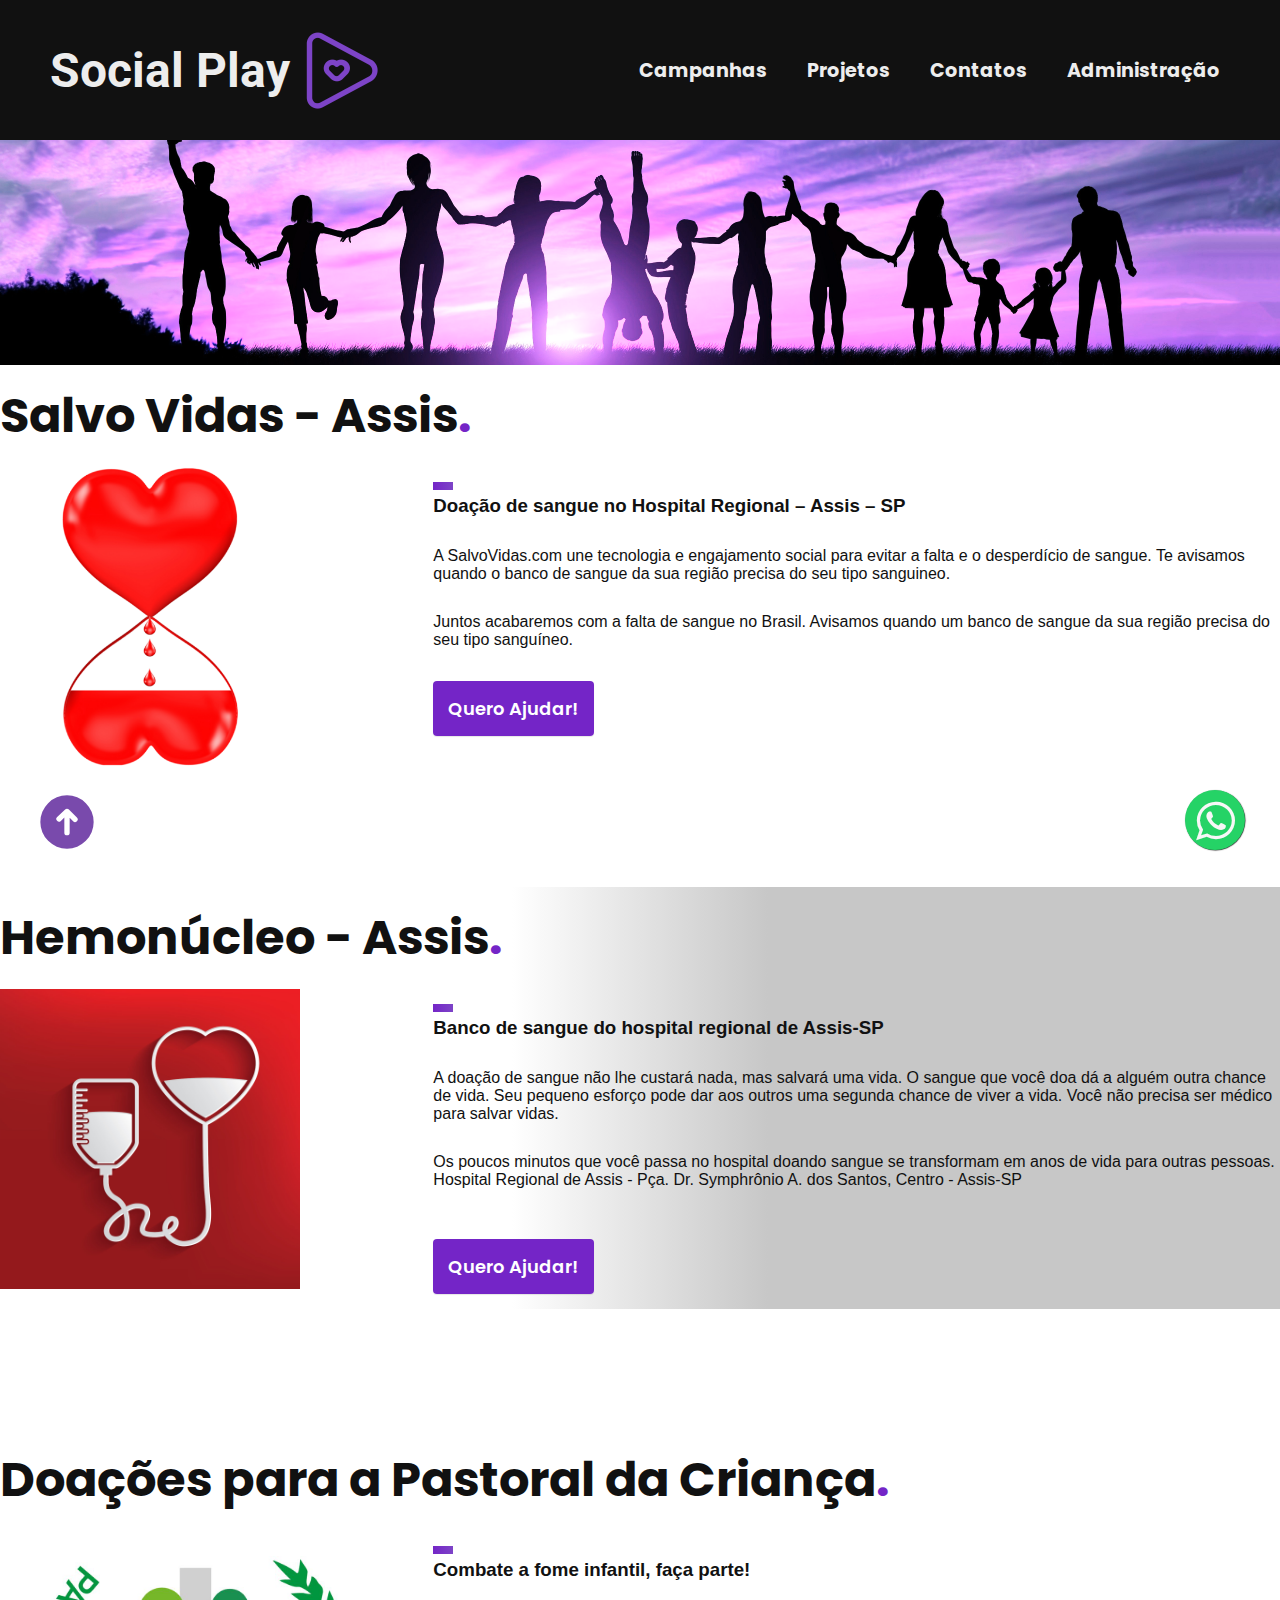
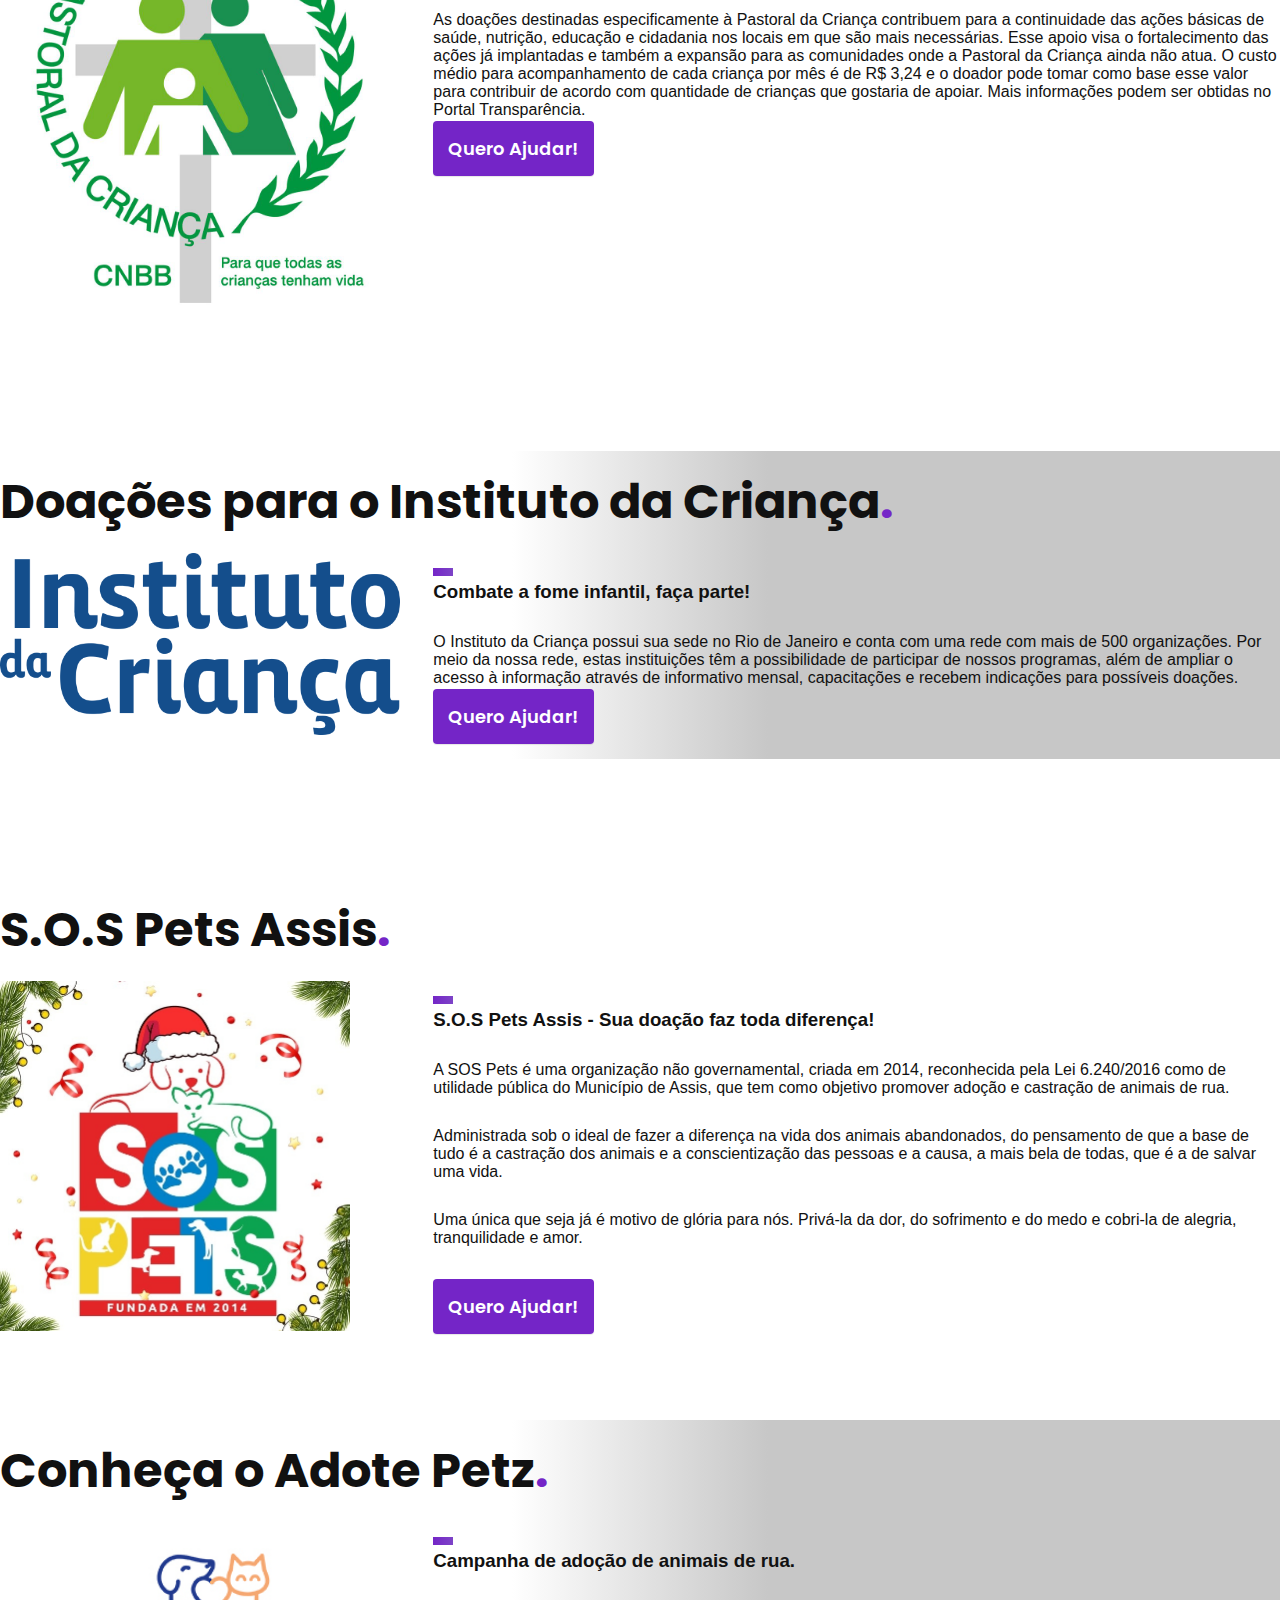
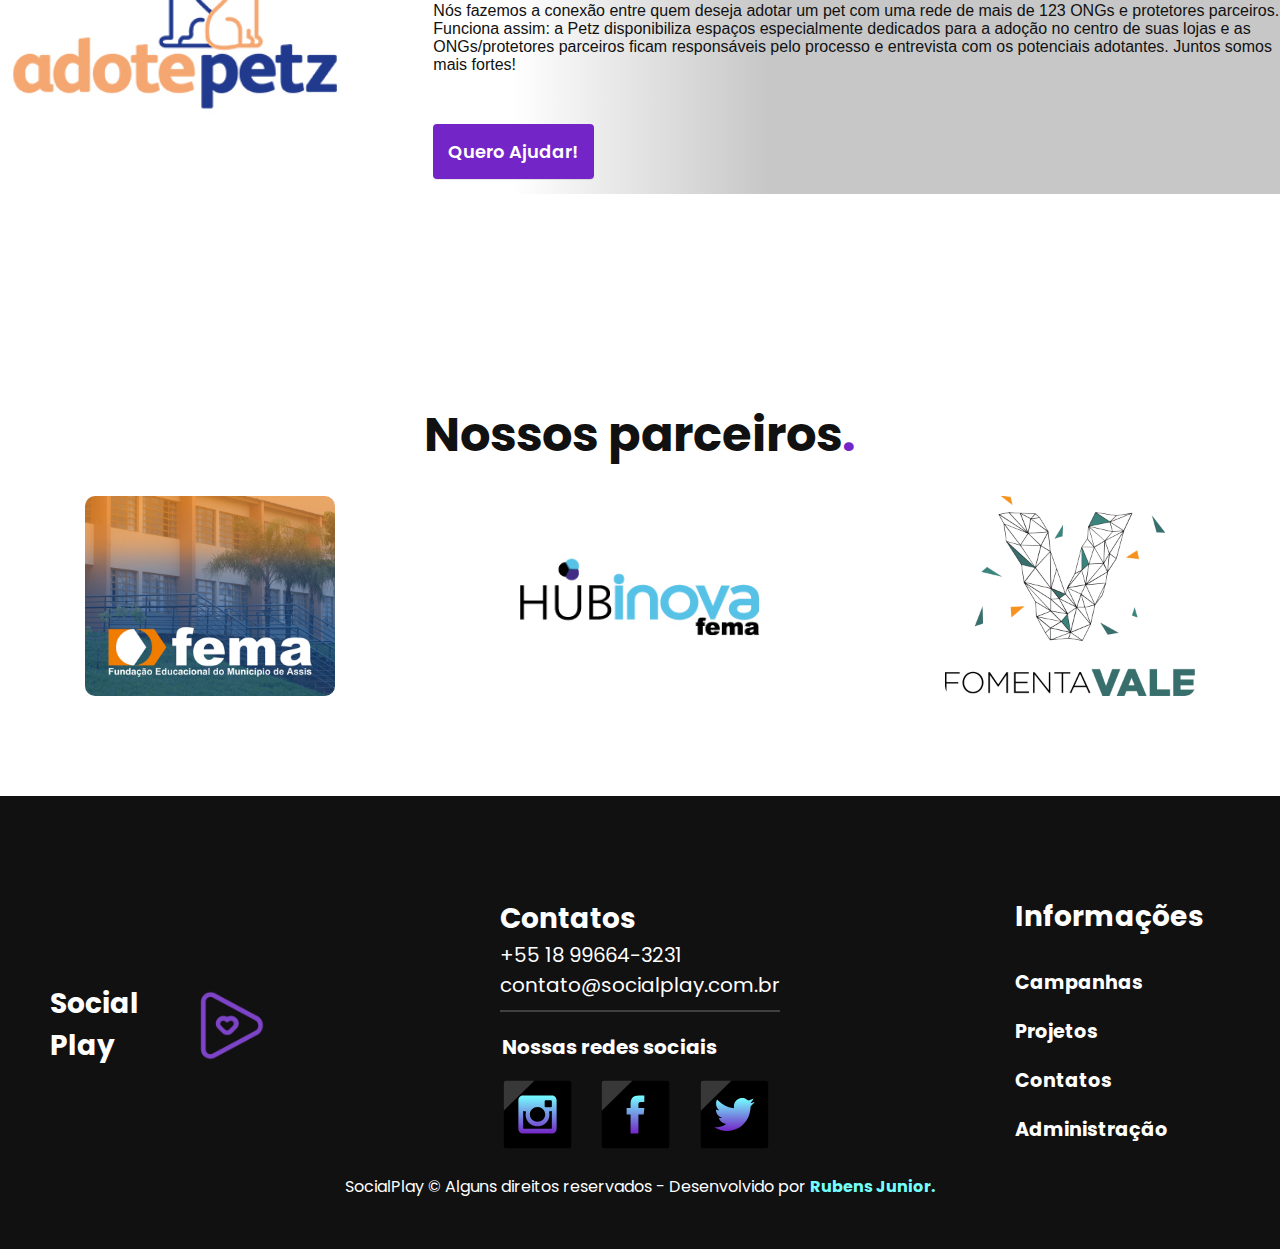
<file: paginas/campanhas.html>
<!DOCTYPE html>
<html lang="pt-br">
<head>
    <meta charset="UTF-8">
    <meta http-equiv="X-UA-Compatible" content="IE=edge">
    <meta name="viewport" content="width=device-width, initial-scale=1.0">
    <meta name="description" content="Campanhas - Seja Social Play">
    <link rel="preconnect" href="https://fonts.googleapis.com">
    <link rel="preconnect" href="https://fonts.gstatic.com" crossorigin>
    <link href="https://fonts.googleapis.com/css2?family=Poppins:wght@400;600&family=Roboto:wght@400;500&display=swap" rel="stylesheet">
    <link rel="icon" href="../imagens/imagens-geral/logo-icon.ico" type="image/x-icon">
    <link rel="stylesheet" href="https://cdnjs.cloudflare.com/ajax/libs/font-awesome/4.5.0/css/font-awesome.min.css"/>
    <link rel="stylesheet" href="../css/style.css">
    <title>SocialPlay | Campanhas</title>
</head>
<body id="home-page">
    <header class="cabecalho">
        <div class="container">
            <a href="../index.html"><div class="logo">
                <h1>Social Play</h1>
                <img src="../imagens/imagens-geral/logo-icon.png" alt="logo-social-play">
            </div></a>
            <div id="menu-header" class="menu-header">
                <nav class="menu-1">
                    <ul class="lista-menu">
                        <li><a href="../paginas/campanhas.html">Campanhas</a></li>
                        <li><a href="../paginas/projetos.html">Projetos</a></li>
                        <li><a href="../paginas/contatos.html">Contatos</a></li>
                        <li><a href="../paginas/admin.html">Administração</a></li>
                    </ul>
                </nav>
            </div>
            <button id="btn-mobile">
                <span id="hamburguer" class="hamburguer"></span>
            </button>
        </div>
    </header>
    <main>
        <div class="caixa-corpo">
        <div class="img-capa">
            <img class="capa-larga" src="../imagens/imagens-geral/capa-principal.png" alt="capa-pessoas-larga">
            <img class="capa-curta" src="../imagens/imagens-geral/pessoas.jpeg" alt="capa-pessoas-curta">
        </div>
        </div>
        <div class="sangue-1">
            <div class="container">
                <h1 class="titulo">Salvo Vidas - Assis<span class="cor-p4">.</span></h1>
                <div class="caixa-sangue">
                    <img src="../imagens/imagens-geral/salvo-vidas-logo.png" alt="">
                    <div class="descricao-sangue">
                        <h3>Doação de sangue no Hospital Regional – Assis – SP</h3>
                        <p>A SalvoVidas.com une tecnologia e engajamento social para evitar a falta e o desperdício de sangue. Te avisamos quando o banco de sangue da sua região precisa do seu tipo sanguineo. <p>Juntos acabaremos com a falta de sangue no Brasil. Avisamos quando um banco de sangue da sua região precisa do seu tipo sanguíneo.<br><br></p>
                        <a class="botao cor-0" href="https://salvovidas.com/doacao-de-sangue-no-hospital-regional-assis-sp/" target="_blank">Quero Ajudar!</a>
                        </p>

                    </div>
                </div>
            </div>
        </div>
        <div class="sangue-2">
            <div class="container">
                <h1 class="titulo">Hemonúcleo - Assis<span class="cor-p4">.</span></h1>
                <div class="caixa-sangue">
                    <img src="../imagens/imagens-geral/foto-doação-de-sangue.jpg" alt="">
                    <div class="descricao-sangue">
                        <h3>Banco de sangue do hospital regional de Assis-SP</h3>
                        <p>A doação de sangue não lhe custará nada, mas salvará uma vida. O sangue que você doa dá a alguém outra chance de vida. Seu pequeno esforço pode dar aos outros uma segunda chance de viver a vida. Você não precisa ser médico para salvar vidas.
                        <p>Os poucos minutos que você passa no hospital doando sangue se transformam em anos de vida para outras pessoas.<br>
                        Hospital Regional de Assis - Pça. Dr. Symphrônio A. dos Santos, Centro - Assis-SP 
                        </p>
                        <br><br>
                        <a class="botao cor-0" href="http://hospitalregionaldeassis.com.br/bancosangue/para_doar.html" target="_blank">Quero Ajudar!</a>
                        </p>
                    </div>
                </div>
            </div>
        </div>
        <div class="crianca-1">
            <div class="container">
                <h1 class="titulo">Doações para a Pastoral da Criança<span class="cor-p4">.</span></h1>
                <div class="caixa-crianca">
                    <img src="../imagens/imagens-geral/logo_pastoral_da_crianca.jpg" alt="">
                    <div class="descricao-pastoral">
                        <h3>Combate a fome infantil, faça parte!</h3>
                        <p>As doações destinadas especificamente à Pastoral da Criança contribuem para a continuidade das ações básicas de saúde, nutrição, educação e cidadania nos locais em que são mais necessárias. Esse apoio visa o fortalecimento das ações já implantadas e também a expansão para as comunidades onde a Pastoral da Criança ainda não atua. O custo médio para acompanhamento de cada criança por mês é de R$ 3,24 e o doador pode tomar como base esse valor para contribuir de acordo com quantidade de crianças que gostaria de apoiar. Mais informações podem ser obtidas no Portal Transparência.<br><br>
                        <a class="botao cor-0" href="https://www.pastoraldacrianca.org.br/doar" target="_blank">Quero Ajudar!</a>
                        </p>
                    </div>
                </div>
            </div>
        </div>
        <div class="crianca-2">
            <div class="container">
                <h1 class="titulo">Doações para o Instituto da Criança<span class="cor-p4">.</span></h1>
                <div class="caixa-crianca">
                    <img src="../imagens/imagens-geral/LOGO-IC-NOMINAL-AZUL.png" alt="">
                    <div class="descricao-pastoral">
                        <h3>Combate a fome infantil, faça parte!</h3>
                        <p>O Instituto da Criança possui sua sede no Rio de Janeiro e conta com uma rede com mais de 500 organizações. Por meio da nossa rede, estas instituições têm a possibilidade de participar de nossos programas, além de ampliar o acesso à informação através de informativo mensal, capacitações e recebem indicações para possíveis doações.
                        <br><br>
                        <a class="botao cor-0" href="https://www.institutodacrianca.org.br" target="_blank">Quero Ajudar!</a>
                        </p>
                    </div>
                </div>
            </div>
        </div>
        <div class="animal-1">
            <div class="container">
                <h1 class="titulo">S.O.S Pets Assis<span class="cor-p4">.</span></h1>
                <div class="caixa-animal">
                    <img src="../imagens/imagens-geral/sos-pets.jpg" alt="">
                    <div class="descricao-animal">
                        <h3>S.O.S Pets Assis - Sua doação faz toda diferença!</h3>
                        <p>A SOS Pets é uma organização não governamental, criada em 2014, reconhecida pela Lei 6.240/2016 como de utilidade pública do Município de Assis, que tem como objetivo promover adoção e castração de animais de rua.</p>
                        <p>Administrada sob o ideal de fazer a diferença na vida dos animais abandonados, do pensamento de que a base de tudo é a castração dos animais e a conscientização das pessoas e a causa, a mais bela de todas, que é a de salvar uma vida.</p>
                        <p>Uma única que seja já é motivo de glória para nós. Privá-la da dor, do sofrimento e do medo e cobri-la de alegria, tranquilidade e amor.<br><br></p>
                        <a class="botao cor-0" href="https://www.sospetsassis.org/" target="_blank">Quero Ajudar!</a>
                        </p>

                    </div>
                </div>
            </div>
        </div>
        <div class="animal-2">
            <div class="container">
                <h1 class="titulo">Conheça o Adote Petz<span class="cor-p4">.</span></h1>
                <div class="caixa-animal">
                    <img src="../imagens/imagens-geral/Adote_um_Petz_Logo_320x200.jpg" alt="">
                    <div class="descricao-animal">
                        <h3>Campanha de adoção de animais de rua.</h3>
                        <p>Nós fazemos a conexão entre quem deseja adotar um pet com uma rede de mais de 123 ONGs e protetores parceiros. Funciona assim: a Petz disponibiliza espaços especialmente dedicados para a adoção no centro de suas lojas e as ONGs/protetores parceiros ficam responsáveis pelo processo e entrevista com os potenciais adotantes. Juntos somos mais fortes!
                        </p>
                        <br><br>
                        <a class="botao cor-0" href="https://www.adotepetz.com.br/quero-adotar" target="_blank">Quero Ajudar!</a>
                        </p>
                    </div>
                </div>
            </div>
        </div>
        <div class="container espaco">      
            <h1 class="titulo centro">Nossos parceiros<span class="cor-p4">.</span></h1>
        </div> 
        <div class="parceiros container">
            <a href="https://fema.edu.br/" target="_blank"><img src="../imagens/imagens-geral/fema-imesa.jpg" alt=""></a>
            <a href="https://www.hubfema.com.br/" target="_blank"><img src="../imagens/imagens-geral/FEMAHUBsite.jpg" alt=""></a>
            <a href="https://www.fomentavale.com.br" target="_blank"><img src="../imagens/imagens-geral/logo-vale.png" alt=""></a>
        </div>
    </main>
    <footer class="rodape">
        <div class="footer-container container">
            <div class="logo-rodape">
                <h3>Social Play</h3>
                <img src="../imagens/imagens-geral/logo-icon.png" alt="SocialPlay Logo">
            </div>
            <div class="contatos">
                <ul>
                    <h2>Contatos</h3>
                    <li>
                        <p><a href="tel:+5518996643231">+55 18 99664-3231</a></p>
                        <p><a href="mailto:contato@socialplay.com.br">contato@socialplay.com.br</a></p>
                    </li>
                    <li>
                        <div class="redes-sociais">
                            <div class="sociais-imagens">
                                <h3>Nossas redes sociais</h3>
                                <a href="#" target="_blank"><img src="../imagens/icones/instagram-icon.svg" alt=""></a>
                                <a href="#" target="_blank"><img src="../imagens/icones/facebook-icon.svg" alt=""></a>
                                <a href="#" target="_blank"><img src="../imagens/icones/twitter-icon.svg" alt=""></a>
                            </div>
                        </div>
                    </li>
                </ul>
            </div>
            <div class="informacoes">
                <h2>Informações</h2>
                <div id="" class="">
                    <nav class="">
                        <ul class="menu-footer">
                            <li><a href="../paginas/campanhas.html">Campanhas</a></li>
                            <li><a href="../paginas/projetos.html">Projetos</a></li>
                            <li><a href="../paginas/contatos.html">Contatos</a></li>
                            <li><a href="../paginas/admin.html">Administração</a></li>
                        </ul>
                    </nav>
                </div>
            </div>
        </div>
        <div class="final">
            <p>SocialPlay © Alguns direitos reservados - Desenvolvido por <a href="https://www.linkedin.com/in/rubens-da-cunha-junior/" target="_blank"><span class="cor-p6" style="font-weight: 700;">Rubens Junior.</span></a> </p>
        </div>
    </footer>
    <a class="btn-wpp" href="https://web.whatsapp.com/send?phone=55996643231" target="_blank">
        <i class="fa fa-whatsapp"></i>
    </a>
    <a class="btn-topo" href="#home-page"></a>
    <script src="../js/script.js"></script>
</body>
</html>
</file>
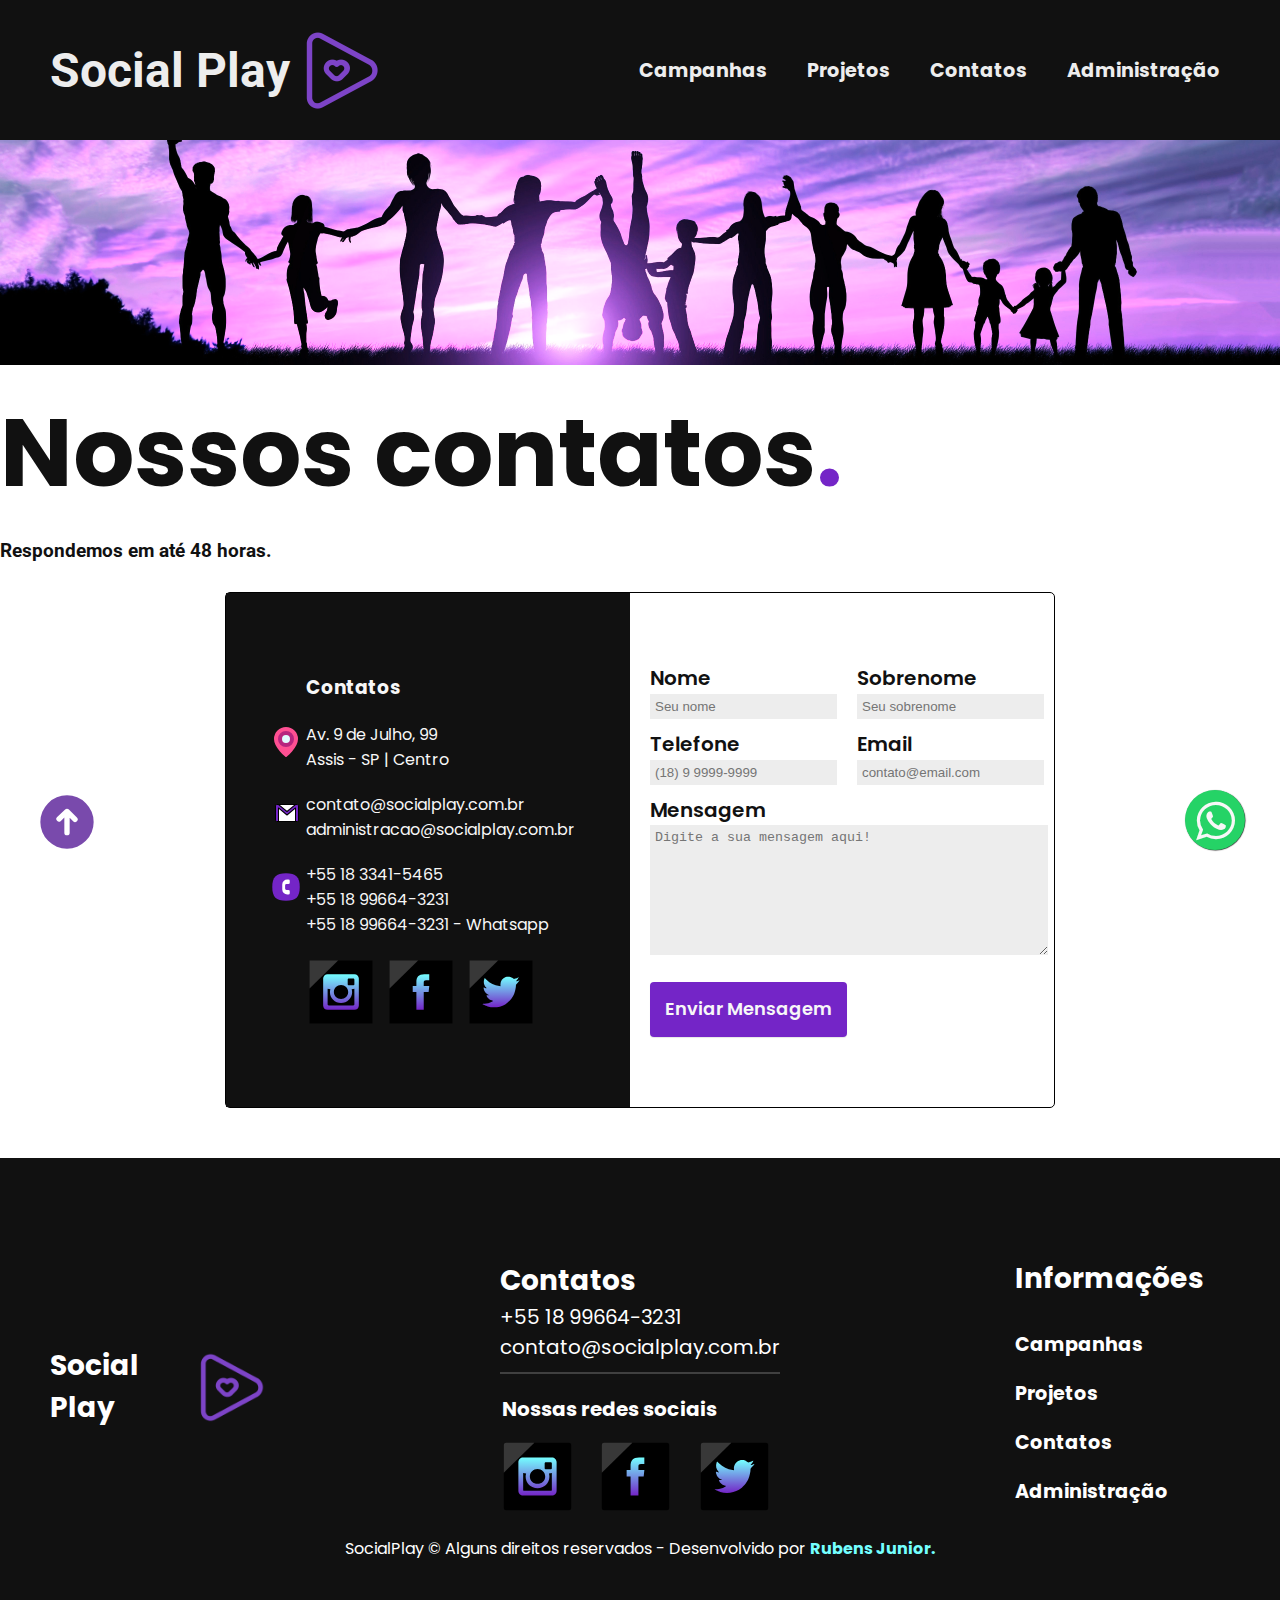
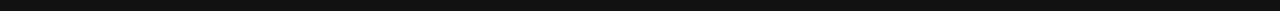
<file: paginas/contatos.html>
<!DOCTYPE html>
<html lang="pt-br">
<head>
    <meta charset="UTF-8">
    <meta http-equiv="X-UA-Compatible" content="IE=edge">
    <meta name="viewport" content="width=device-width, initial-scale=1.0">
    <meta name="description" content="Contatos - Seja Social Play">
    <link rel="preconnect" href="https://fonts.googleapis.com">
    <link rel="preconnect" href="https://fonts.gstatic.com" crossorigin>
    <link href="https://fonts.googleapis.com/css2?family=Poppins:wght@400;600&family=Roboto:wght@400;500&display=swap" rel="stylesheet">
    <link rel="icon" href="../imagens/imagens-geral/logo-icon.ico" type="image/x-icon">
    <link rel="stylesheet" href="https://cdnjs.cloudflare.com/ajax/libs/font-awesome/4.5.0/css/font-awesome.min.css"/>
    <link rel="stylesheet" href="../css/style.css">
    <title>SocialPlay | Contatos</title>
</head>
<body id="home-page">
    <header class="cabecalho">
        <div class="container">
            <a href="../index.html"><div class="logo">
                <h1>Social Play</h1>
                <img src="../imagens/imagens-geral/logo-icon.png" alt="logo-social-play">
            </div></a>
            <div id="menu-header" class="menu-header">
                <nav class="menu-1">
                    <ul class="lista-menu">
                        <li><a href="../paginas/campanhas.html">Campanhas</a></li>
                        <li><a href="../paginas/projetos.html">Projetos</a></li>
                        <li><a href="../paginas/contatos.html">Contatos</a></li>
                        <li><a href="../paginas/admin.html">Administração</a></li>
                    </ul>
                </nav>
            </div>
            <button id="btn-mobile">
                <span id="hamburguer" class="hamburguer"></span>
            </button>
        </div>
    </header>
    <main>
        <div class="caixa-corpo">
        <div class="img-capa">
            <img class="capa-larga" src="../imagens/imagens-geral/capa-principal.png" alt="capa-pessoas-larga">
            <img class="capa-curta" src="../imagens/imagens-geral/pessoas.jpeg" alt="capa-pessoas-curta">
        </div>
        </div>
            <div class="titulo container">
                <h1>Nossos contatos<span class="cor-p4">.</span></h1>
            </div>
                <h3 class="container" style="font-family:'Roboto',Arial;">Respondemos em até 48 horas.</h3>
        <div class="container">
            <div class="box-contato">
                <div class="redes-contatos">
                    <h3 class="">Contatos</h3>
                    <ul class="ul-endereco">
                        <li>Av. 9 de Julho, 99</li>
                        <li>Assis - SP | Centro</li>
                    </ul>
                    <ul class="ul-email">
                        <li><a href="mailto:contato@socialplay.com.br">contato@socialplay.com.br</a></li>
                        <li><a href="mailto:administracao@socialplay.com.br">administracao@socialplay.com.br</a></li>
                    </ul>
                    <ul class="ul-telfone">
                        <li><a href="tel:+551833415465">+55 18 3341-5465</a></li>
                        <li><a href="tel:+5518996643231">+55 18 99664-3231</a></li>
                        <li><a href="https://web.whatsapp.com/send?phone=55996643231" target="_blank">+55 18 99664-3231 - Whatsapp</a></li>
                    </ul>
                    <div class="sociais-icon">
                            <img src="../imagens/icones/instagram-icon.svg" alt="">
                            <img src="../imagens/icones/facebook-icon.svg" alt="">
                            <img src="../imagens/icones/twitter-icon.svg" alt="">
                    </div>
                </div>
                <div class="box-msg">
                    <section class="contato-formulario" aria-label="Formulário">
                        <form class="form" action="./">
                          <div>
                            <label for="nome">Nome</label><br>
                            <input type="text" id="nome" name="nome" placeholder="Seu nome">
                          </div>
                          <div>
                            <label for="sobrenome">Sobrenome</label><br>
                            <input type="text" id="sobrenome" name="sobrenome" placeholder="Seu sobrenome">
                          </div>
                          <div>
                            <label for="telefone">Telefone</label><br>
                            <input type="text" id="telefone" name="telefone" placeholder="(18) 9 9999-9999">
                          </div>
                          <div>
                            <label for="email">Email</label><br>
                            <input type="email" id="email" name="email" placeholder="contato@email.com">
                          </div>
                          <div class="mensagem">
                            <label for="mensagem">Mensagem</label><br>
                            <textarea id="mensagem" name="mensagem" placeholder="Digite a sua mensagem aqui!" rows="8"></textarea>
                          </div>
                          <a href="#" class="enviar-msg botao cor-1">Enviar Mensagem</a>
                        </form>
                      </section>
                </div>
            </div>
        </div>


    </main>
    <footer class="rodape">
        <div class="footer-container container">
            <div class="logo-rodape">
                <h3>Social Play</h3>
                <img src="../imagens/imagens-geral/logo-icon.png" alt="SocialPlay Logo">
            </div>
            <div class="contatos">
                <ul>
                    <h2>Contatos</h3>
                    <li>
                        <p><a href="tel:+5518996643231">+55 18 99664-3231</a></p>
                        <p><a href="mailto:contato@socialplay.com.br">contato@socialplay.com.br</a></p>
                    </li>
                    <li>
                        <div class="redes-sociais">
                            <div class="sociais-imagens">
                                <h3>Nossas redes sociais</h3>
                                <a href="#" target="_blank"><img src="../imagens/icones/instagram-icon.svg" alt=""></a>
                                <a href="#" target="_blank"><img src="../imagens/icones/facebook-icon.svg" alt=""></a>
                                <a href="#" target="_blank"><img src="../imagens/icones/twitter-icon.svg" alt=""></a>
                            </div>
                        </div>
                    </li>
                </ul>
            </div>
            <div class="informacoes">
                <h2>Informações</h2>
                <div id="" class="">
                    <nav class="">
                        <ul class="menu-footer">
                            <li><a href="../paginas/campanhas.html">Campanhas</a></li>
                            <li><a href="../paginas/projetos.html">Projetos</a></li>
                            <li><a href="../paginas/contatos.html">Contatos</a></li>
                            <li><a href="../paginas/admin.html">Administração</a></li>
                        </ul>
                    </nav>
                </div>
            </div>
        </div>
        <div class="final">
            <p>SocialPlay © Alguns direitos reservados - Desenvolvido por <a href="https://www.linkedin.com/in/rubens-da-cunha-junior/" target="_blank"><span class="cor-p6" style="font-weight: 700;">Rubens Junior.</span></a> </p>
        </div>
    </footer>
    <a class="btn-wpp" href="https://web.whatsapp.com/send?phone=55996643231" target="_blank">
        <i class="fa fa-whatsapp"></i>
    </a>
    <a class="btn-topo" href="#home-page"></a>
    <script src="../js/script.js"></script>
</body>
</html>
</file>
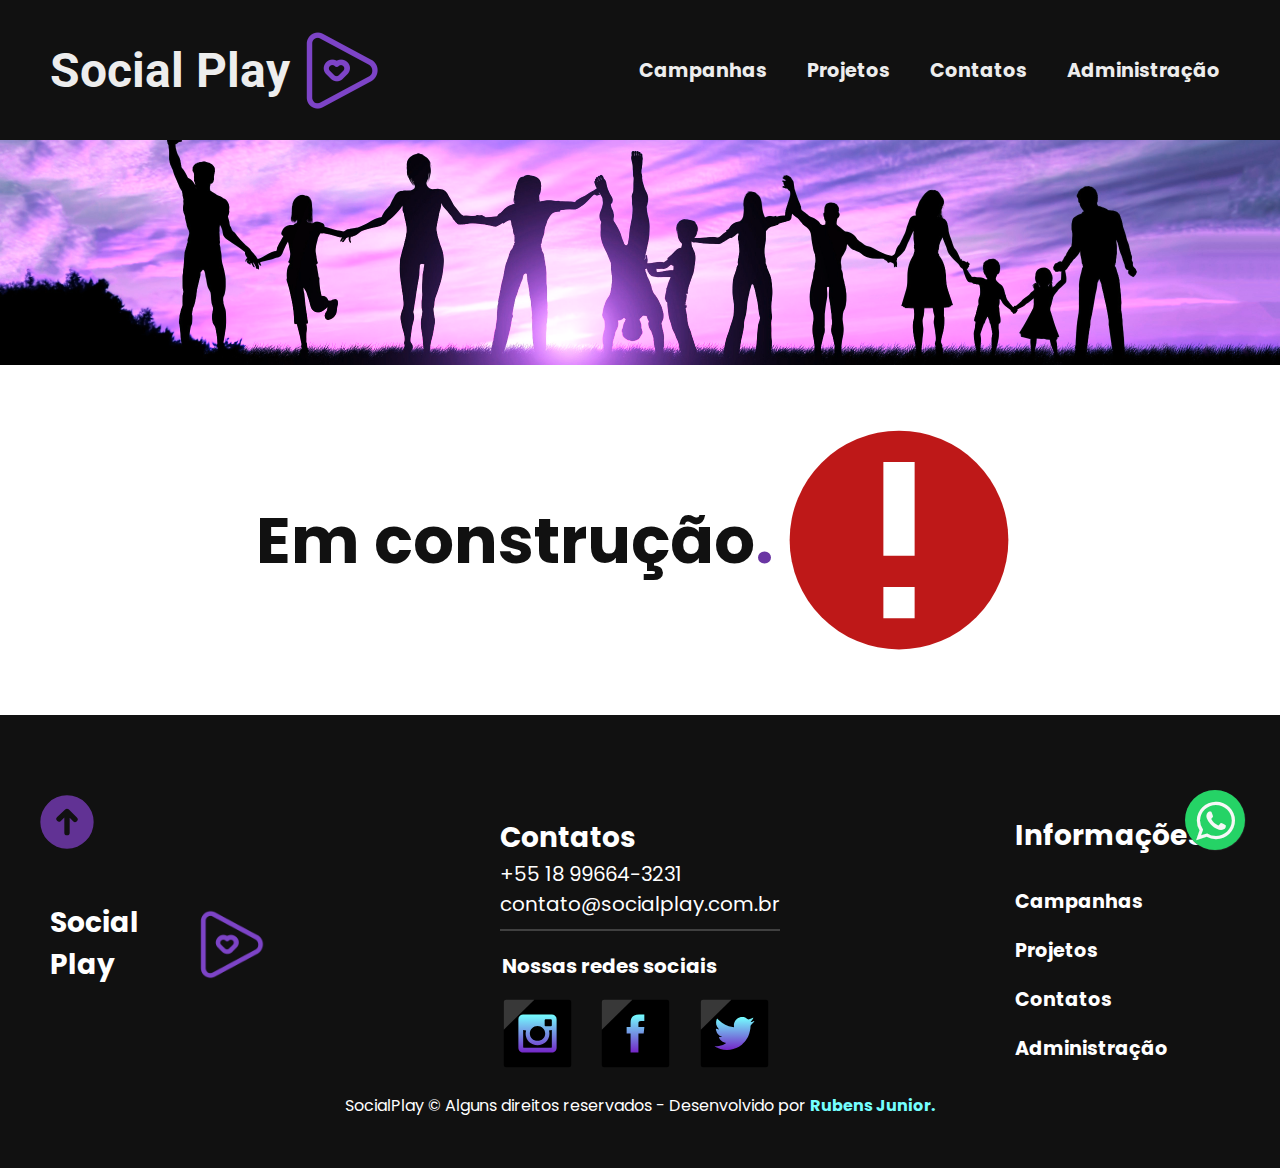
<file: paginas/projetos.html>
<!DOCTYPE html>
<html lang="pt-br">
<head>
    <meta charset="UTF-8">
    <meta http-equiv="X-UA-Compatible" content="IE=edge">
    <meta name="viewport" content="width=device-width, initial-scale=1.0">
    <meta name="description" content="Projetos - Seja Social Play">
    <link rel="preconnect" href="https://fonts.googleapis.com">
    <link rel="preconnect" href="https://fonts.gstatic.com" crossorigin>
    <link href="https://fonts.googleapis.com/css2?family=Poppins:wght@400;600&family=Roboto:wght@400;500&display=swap" rel="stylesheet">
    <link rel="icon" href="../imagens/imagens-geral/logo-icon.ico" type="image/x-icon">
    <link rel="stylesheet" href="https://cdnjs.cloudflare.com/ajax/libs/font-awesome/4.5.0/css/font-awesome.min.css"/>
    <link rel="stylesheet" href="../css/style.css">
    <title>SocialPlay | Projetos</title>
</head>
<body id="home-page">
    <header class="cabecalho">
        <div class="container">
            <a href="../index.html"><div class="logo">
                <h1>Social Play</h1>
                <img src="../imagens/imagens-geral/logo-icon.png" alt="logo-social-play">
            </div></a>
            <div id="menu-header" class="menu-header">
                <nav class="menu-1">
                    <ul class="lista-menu">
                        <li><a href="../paginas/campanhas.html">Campanhas</a></li>
                        <li><a href="../paginas/projetos.html">Projetos</a></li>
                        <li><a href="../paginas/contatos.html">Contatos</a></li>
                        <li><a href="../paginas/admin.html">Administração</a></li>
                    </ul>
                </nav>
            </div>
            <button id="btn-mobile">
                <span id="hamburguer" class="hamburguer"></span>
            </button>
        </div>
    </header>
    <main>
        <div class="caixa-corpo">
        <div class="img-capa">
            <img class="capa-larga" src="../imagens/imagens-geral/capa-principal.png" alt="capa-pessoas-larga">
            <img class="capa-curta" src="../imagens/imagens-geral/pessoas.jpeg" alt="capa-pessoas-curta">
        </div>
        </div>
           <div class="container">
            <div class="nada">
                <h1 class="titulo">Em construção<span class="cor-p5">.</span></h1>
                <img src="../imagens/icones/alert.svg" alt="">
            </div>
           </div>
    </main>
    <footer class="rodape">
        <div class="footer-container container">
            <div class="logo-rodape">
                <h3>Social Play</h3>
                <img src="../imagens/imagens-geral/logo-icon.png" alt="SocialPlay Logo">
            </div>
            <div class="contatos">
                <ul>
                    <h2>Contatos</h3>
                    <li>
                        <p><a href="tel:+5518996643231">+55 18 99664-3231</a></p>
                        <p><a href="mailto:contato@socialplay.com.br">contato@socialplay.com.br</a></p>
                    </li>
                    <li>
                        <div class="redes-sociais">
                            <div class="sociais-imagens">
                                <h3>Nossas redes sociais</h3>
                                <a href="#" target="_blank"><img src="../imagens/icones/instagram-icon.svg" alt=""></a>
                                <a href="#" target="_blank"><img src="../imagens/icones/facebook-icon.svg" alt=""></a>
                                <a href="#" target="_blank"><img src="../imagens/icones/twitter-icon.svg" alt=""></a>
                            </div>
                        </div>
                    </li>
                </ul>
            </div>
            <div class="informacoes">
                <h2>Informações</h2>
                <div id="" class="">
                    <nav class="">
                        <ul class="menu-footer">
                            <li><a href="../paginas/campanhas.html">Campanhas</a></li>
                            <li><a href="../paginas/projetos.html">Projetos</a></li>
                            <li><a href="../paginas/contatos.html">Contatos</a></li>
                            <li><a href="../paginas/admin.html">Administração</a></li>
                        </ul>
                    </nav>
                </div>
            </div>
        </div>
        <div class="final">
            <p>SocialPlay © Alguns direitos reservados - Desenvolvido por <a href="https://www.linkedin.com/in/rubens-da-cunha-junior/" target="_blank"><span class="cor-p6" style="font-weight: 700;">Rubens Junior.</span></a> </p>
        </div>
    </footer>
    <a class="btn-wpp" href="https://web.whatsapp.com/send?phone=55996643231" target="_blank">
        <i class="fa fa-whatsapp"></i>
    </a>
    <a class="btn-topo" href="#home-page"></a>
    <script src="../js/script.js"></script>
</body>
</html>
</file>
<file: css/style.css>
@import "header.css";
@import "global.css";
@import "componentes/cores.css";
@import "inicial.css";
@import "componentes/componentes.css";
@import "footer.css";
@import "conteudo/conteudos.css";   
@import "fome-infantil/fome-infantil.css";
@import "contatos/contatos.css";
@import "doe-sangue/doe-sangue.css";
@import "adote-animal/animal.css";
@import "admin/admin.css";
</file>
